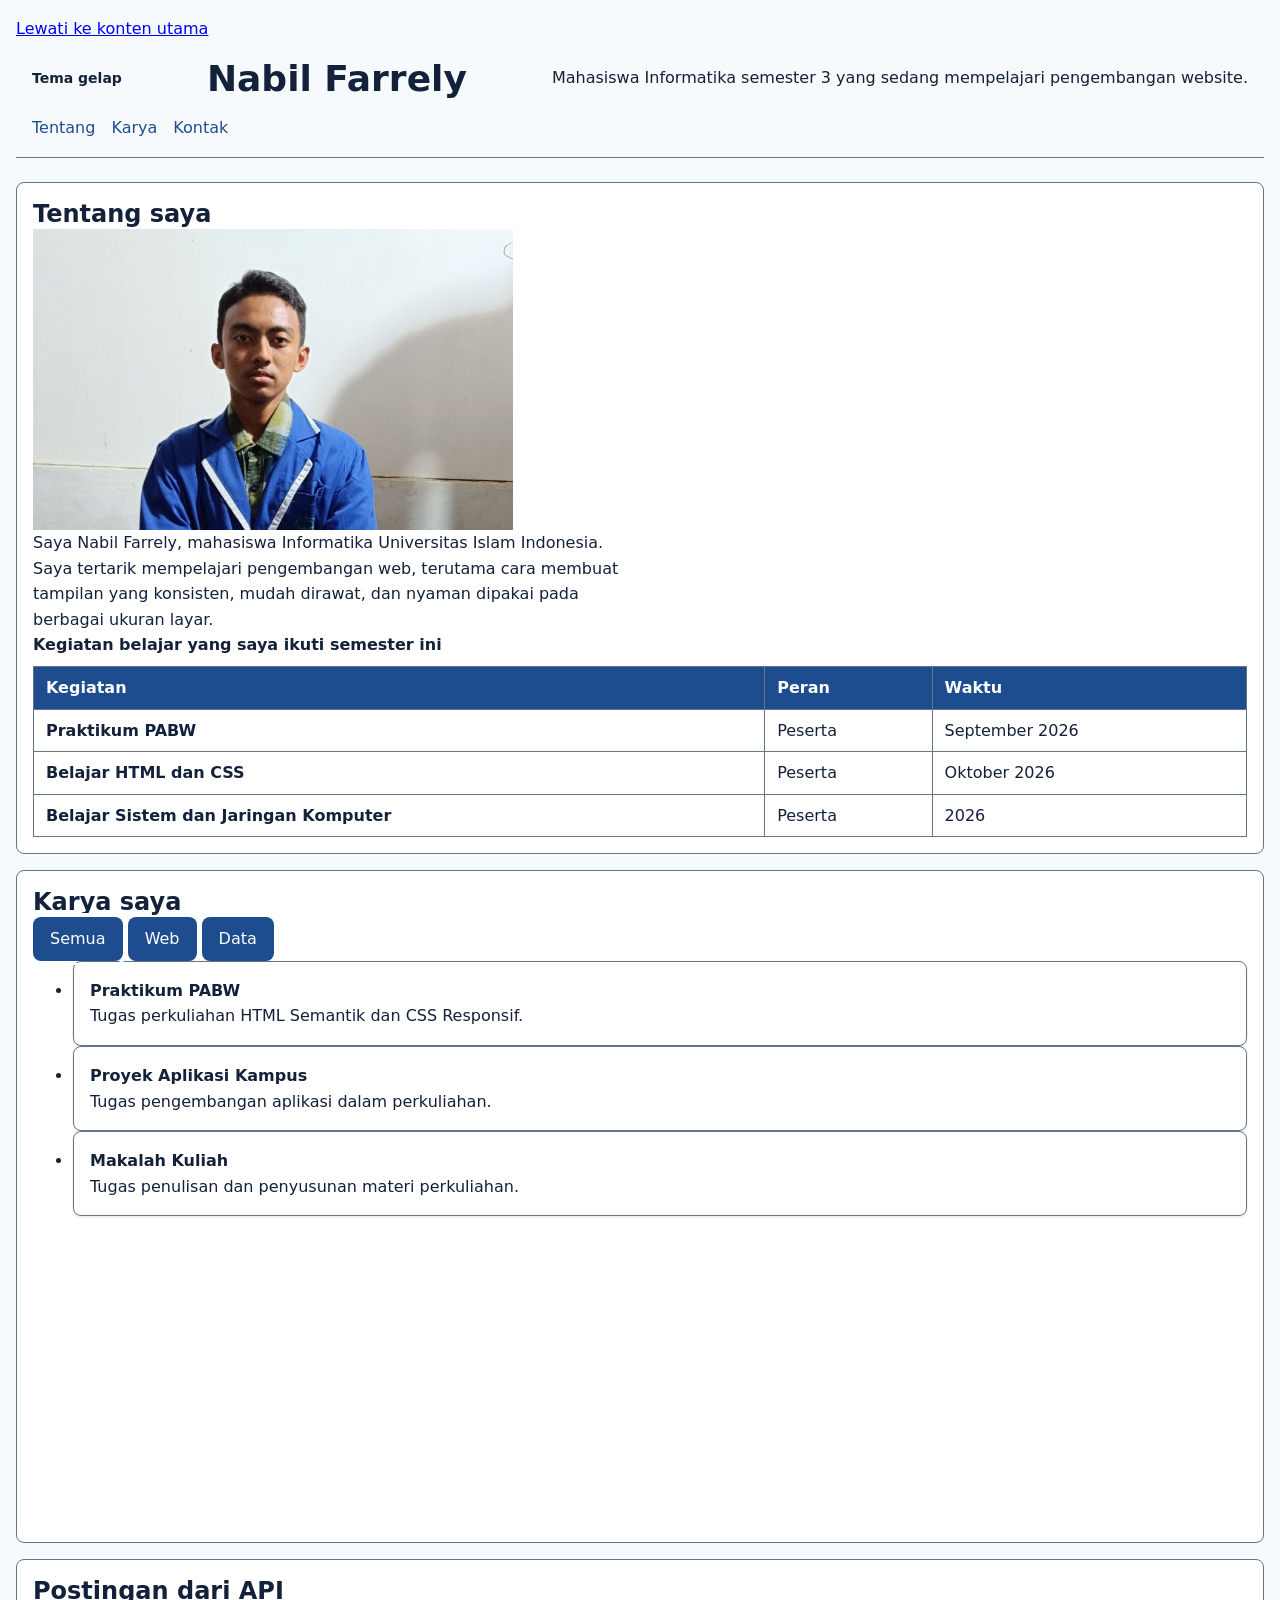
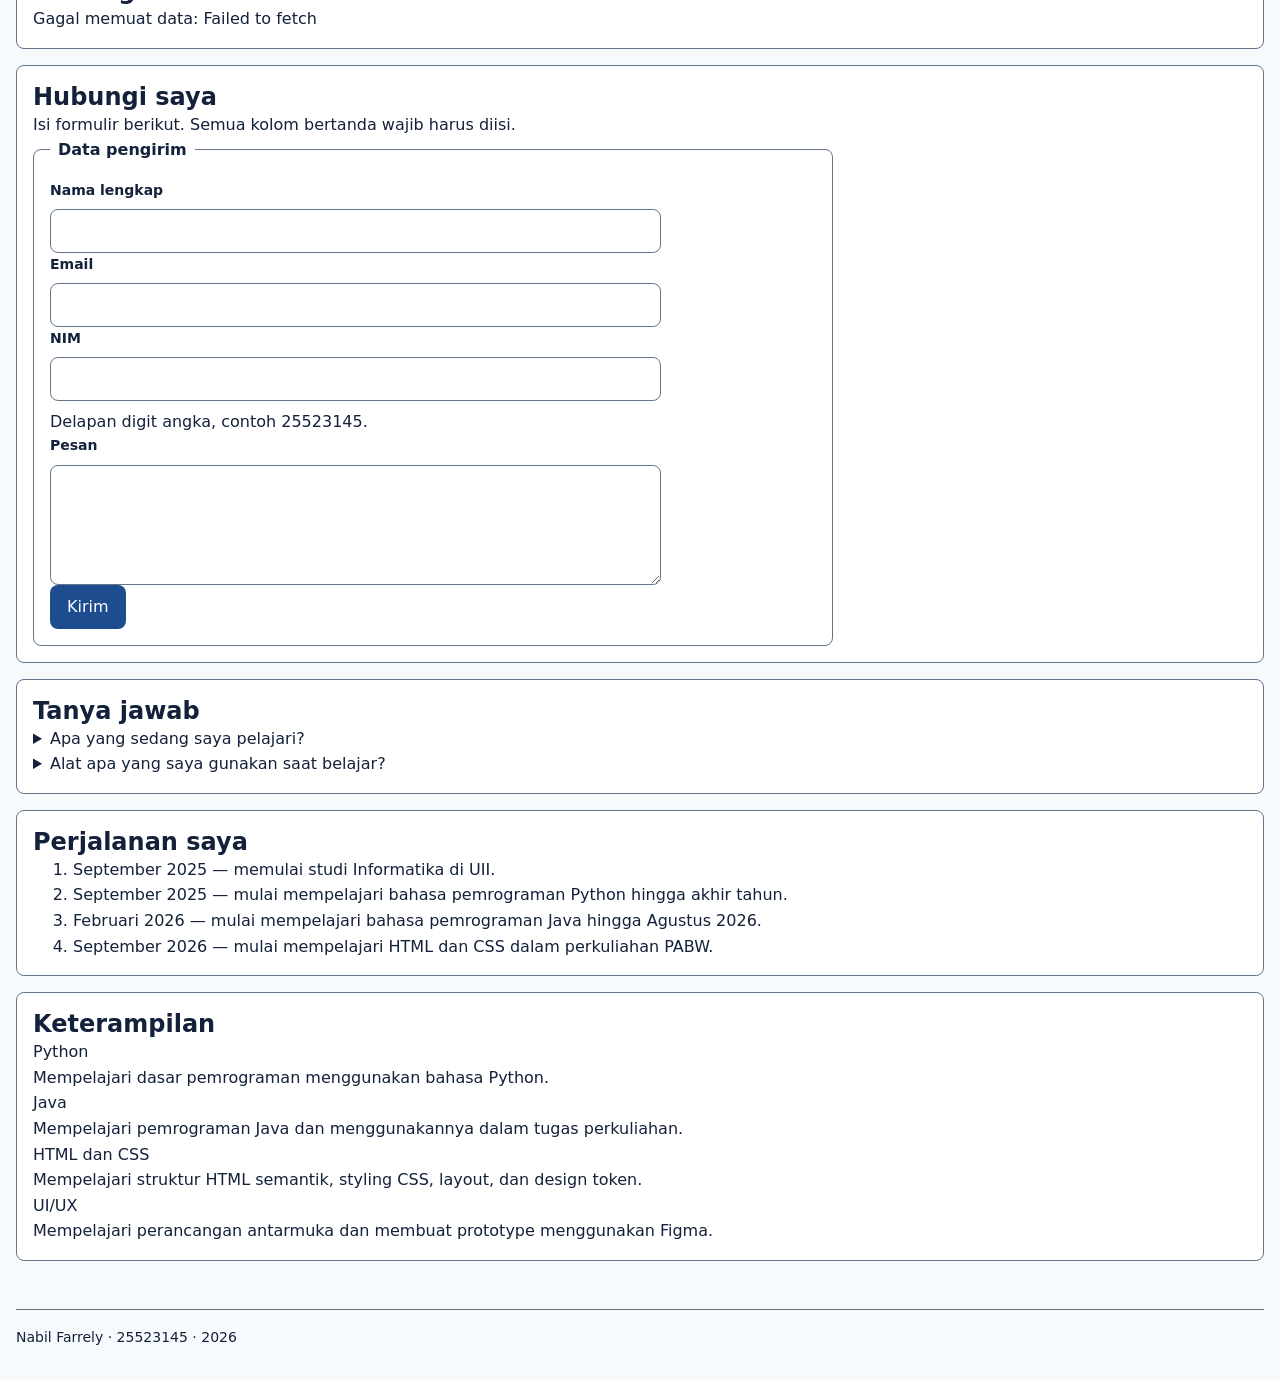
<file: worksheet-p10/profil.html>
<!DOCTYPE html>
<!--
  KERANGKA PROFIL — PABW 2026/2027 — Pertemuan 4
  ==================================================================
  Berkas ini SUDAH LENGKAP dan sudah lolos W3C Nu Html Checker serta
  Lighthouse Accessibility. JANGAN mengubah struktur, landmark, label,
  atau alt untuk memperbaiki tampilan — tampilan diubah dari berkas CSS.

  Tugas Anda di Pertemuan 4:
    1. Ganti isi yang ditandai  [ISI]  dengan milik Anda sendiri.
    2. Buat lima berkas CSS di folder css/ lalu buka komentar
       lima baris <link> di bawah  (lihat Lembar D).
    3. WAJIB — tambahkan MINIMAL TIGA bagian baru di dalam <main>,
       masing-masing memakai elemen semantik yang belum terpakai dan
       berbeda satu sama lain  (lihat Lembar B.3). Setiap bagian wajib
       diberi gaya memakai token yang sama, lalu dievaluasi W3C dan WCAG.
-->
<html lang="id">
<head>
  <meta charset="utf-8">
  <meta name="viewport" content="width=device-width, initial-scale=1">
  <meta name="color-scheme" content="light dark">
  <!-- ISI 1 — judul tab dan hasil pencarian. Ganti dengan nama Anda. -->
  <title>Profil Nabil Farrely — PABW 2026/2027</title>
  <meta name="description" content="Halaman profil mahasiswa PABW: tentang saya, karya, dan kontak.">

  <!-- LEMBAR D — buat lima berkas di folder css/, lalu buka komentar ini.
       URUTAN PEMUATAN MENENTUKAN CASCADE: tokens, base, layout, komponen, tema.
       Lapisan paling bawah menang tanpa perlu !important. -->
  <link rel="stylesheet" href="css/tokens.css">
  <link rel="stylesheet" href="css/base.css">
  <link rel="stylesheet" href="css/layout.css">
  <link rel="stylesheet" href="css/komponen.css">
  <link rel="stylesheet" href="css/tema.css">
  <link rel="stylesheet" href="css/responsif.css">
</head>
<body>
  <a class="lewati" href="#utama">Lewati ke konten utama</a>

  <header class="kepala">
    <div class="header-baris">
      <!-- ISI 2 — nama Anda, atau nama panggilan yang Anda pakai. -->
      <input type="checkbox" id="tema" class="pengalih-tema">
      <label for="tema" class="tombol-tema">Tema gelap</label>
      <h1>Nabil Farrely</h1>
      <!-- ISI 3 — satu kalimat tentang diri Anda. -->
      <p class="tagline">Mahasiswa Informatika semester 3 yang sedang mempelajari pengembangan website.</p>
      <nav aria-label="Navigasi utama">
        <ul>
          <li><a href="#tentang">Tentang</a></li>
          <li><a href="#karya">Karya</a></li>
          <li><a href="#kontak">Kontak</a></li>
        </ul>
      </nav>
    </div>
  </header>

  <main id="utama">

    <section id="tentang">
      <h2>Tentang saya</h2>

      <figure class="foto">
        <!-- ISI 4 — pakai foto Anda sendiri dengan nama berkas yang sama,
             atau biarkan berkas contoh apa adanya. -->
        <img src="media/foto-profil1.jpg"
             alt="Foto diri Nabil Farrely memakai jas almameter biru."
             width="480" height="480" loading="lazy">
        <!-- <figcaption>Foto profil</figcaption> -->
      </figure>

      <!-- ISI 5 — dua sampai tiga kalimat: asal, minat, dan hal yang
           sedang Anda pelajari. -->
      <p>Saya Nabil Farrely, mahasiswa Informatika Universitas Islam Indonesia.
         Saya tertarik mempelajari pengembangan web, terutama cara membuat tampilan yang konsisten,
         mudah dirawat, dan nyaman dipakai pada berbagai ukuran layar.</p>
      <div class="table-wrap">
        <table>
          <!-- ISI 6 — judul tabel dan isi minimal tiga baris. -->
          <caption>Kegiatan belajar yang saya ikuti semester ini</caption>
          <thead>
            <tr>
              <th scope="col">Kegiatan</th>
              <th scope="col">Peran</th>
              <th scope="col">Waktu</th>
            </tr>
          </thead>
          <tbody>
            <tr>
              <th scope="row">Praktikum PABW</th>
              <td>Peserta</td>
              <td><time datetime="2026-09">September 2026</time></td>
            </tr>
            <tr>
              <th scope="row">Belajar HTML dan CSS</th>
              <td>Peserta</td>
              <td><time datetime="2026-10">Oktober 2026</time></td>
            </tr>
            <tr>
              <th scope="row">Belajar Sistem dan Jaringan Komputer</th>
              <td>Peserta</td>
              <td><time datetime="2026">2026</time></td>
            </tr>
          </tbody>
        </table>
      </div>
    </section>

    <section id="karya">
      <h2>Karya saya</h2>
      <!-- ISI 7 — tiga karya, proyek, atau hal yang pernah Anda buat.
           Boleh tugas kuliah, karya pribadi, atau hobi. -->

      <div id="filter">
        <button data-kategori="semua" class="aktif">Semua</button>
        <button data-kategori="web">Web</button>
        <button data-kategori="data">Data</button>
      </div>

      <ul id="daftar"></ul>

      <p id="pesan-kosong" hidden>
        Tidak ada proyek pada kategori itu.
      </p>
    </section>

        </section>

    <!-- P10 — data dari API -->
    <section id="notisia">
      <h2>Postingan dari API</h2>

      <p id="status-notisia" role="status" aria-live="polite">
        Data belum dimuat.
      </p>

      <div id="notisia-daftar"></div>
    </section>

    <section id="kontak">
      <h2>Hubungi saya</h2>
      <p>Isi formulir berikut. Semua kolom bertanda wajib harus diisi.</p>

      <form action="#" method="post" novalidate>
        <fieldset>
          <legend>Data pengirim</legend>

          <p class="form-kolom">
            <label for="nama">Nama lengkap</label>
            <input id="nama" name="nama" type="text"
                   autocomplete="name" required>
            <span class="pesan-galat">Nama lengkap wajib diisi.</span>
          </p>

          <p class="form-kolom">
            <label for="email">Email</label>
            <input id="email" name="email" type="email"
                   autocomplete="email" required>
            <span class="pesan-galat">Masukkan alamat email yang valid.</span>
          </p>

          <p class="form-kolom">
            <label for="nim">NIM</label>
            <!-- ISI 8 — ganti angka di dalam pattern dengan NIM Anda sendiri. -->
            <input id="nim" name="nim" type="text" inputmode="numeric"
                   pattern="[0-9]{8}" aria-describedby="nim-bantuan" required>
            <span id="nim-bantuan">Delapan digit angka, contoh 25523145.</span>
            <span class="pesan-galat">NIM harus terdiri dari 8 digit angka.</span>
          </p>

          <p class="form-kolom">
            <label for="pesan">Pesan</label>
            <textarea id="pesan" name="pesan" rows="4" required></textarea>
            <span class="pesan-galat">Pesan wajib diisi.</span>
          </p>

          <button type="submit">Kirim</button>
        </fieldset>
      </form>
    </section>

    <!-- STRUKTUR TAMBAHAN (Lembar B.3) — minimal tiga bagian baru di sini,
         sebelum tag penutup </main>. Wajib: satu <h2> per bagian, atribut id
         yang belum terpakai, elemen semantik yang berbeda satu sama lain, dan
         gaya memakai token yang sama. Tiga section di atas JANGAN diubah. -->

    <section id="tanya-jawab">
      <h2>Tanya jawab</h2>
      <details>
        <summary>Apa yang sedang saya pelajari?</summary>
        <p>CSS dan cara menyusun tampilan yang konsisten melalui design token.</p>
      </details>
      <details>
        <summary>Alat apa yang saya gunakan saat belajar?</summary>
        <p>Editor kode, peramban, dan DevTools untuk memeriksa struktur serta tampilan halaman.</p>
      </details>
    </section>

    <section id="perjalanan">
      <h2>Perjalanan saya</h2>
      <ol class="lini">
        <li><time datetime="2025-09">September 2025</time> — memulai studi Informatika di UII.</li>
        <li><time datetime="2025-09">September 2025</time> — mulai mempelajari bahasa pemrograman Python hingga akhir tahun.</li>
        <li><time datetime="2026-01">Februari 2026</time> — mulai mempelajari bahasa pemrograman Java hingga Agustus 2026.</li>
        <li><time datetime="2026-09">September 2026</time> — mulai mempelajari HTML dan CSS dalam perkuliahan PABW.</li>
      </ol>
    </section>

    <section id="keterampilan">
      <h2>Keterampilan</h2>
      <dl class="keterampilan">
        <dt>Python</dt>
        <dd>Mempelajari dasar pemrograman menggunakan bahasa Python.</dd>

        <dt>Java</dt>
        <dd>Mempelajari pemrograman Java dan menggunakannya dalam tugas perkuliahan.</dd>

        <dt>HTML dan CSS</dt>
        <dd>Mempelajari struktur HTML semantik, styling CSS, layout, dan design token.</dd>

        <dt>UI/UX</dt>
        <dd>Mempelajari perancangan antarmuka dan membuat prototype menggunakan Figma.</dd>
      </dl>
    </section>
  </main>

  <footer class="kaki">
    <!-- ISI 9 — nama, NIM, tahun. -->
    <p>Nabil Farrely · 25523145 · <time datetime="2026">2026</time></p>
  </footer>
  <script type="module" src="js/app.js"></script>
  <script type="module" src="js/dom.js"></script>
</body>
</html>
</file>
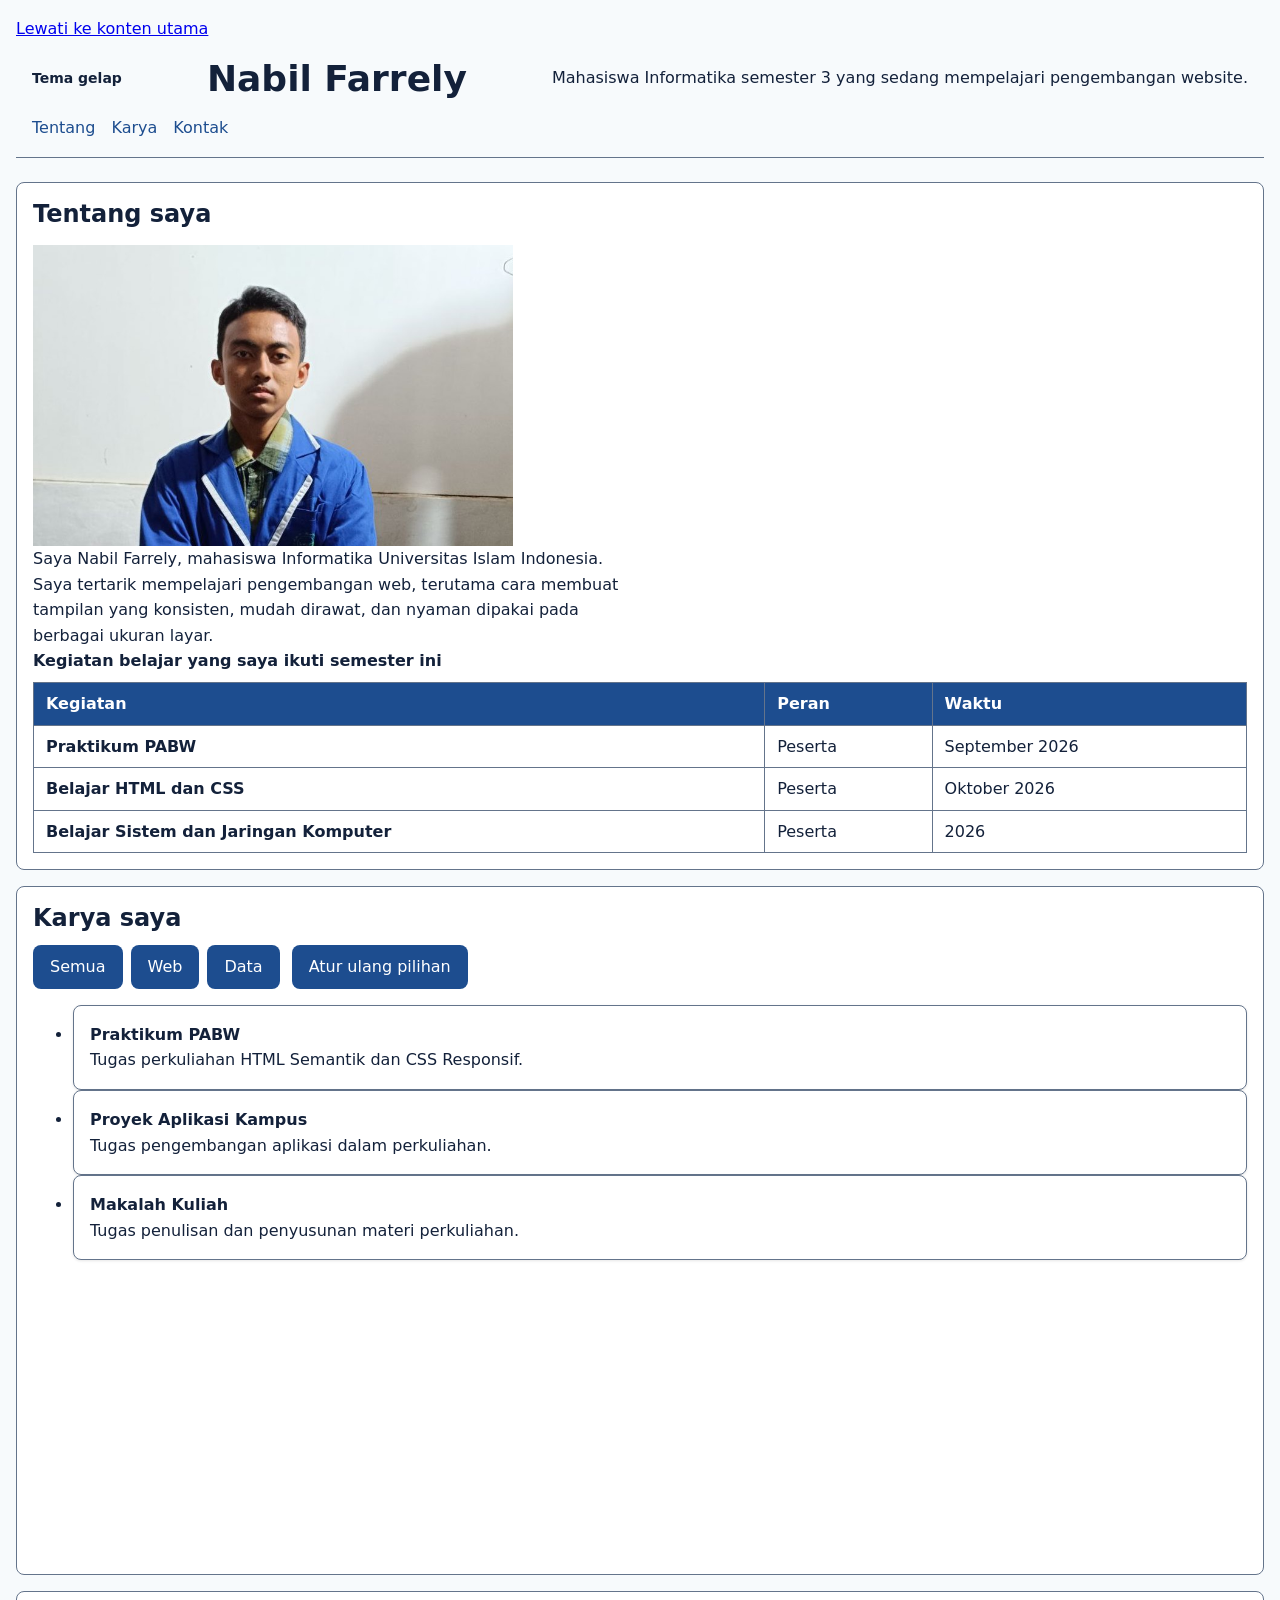
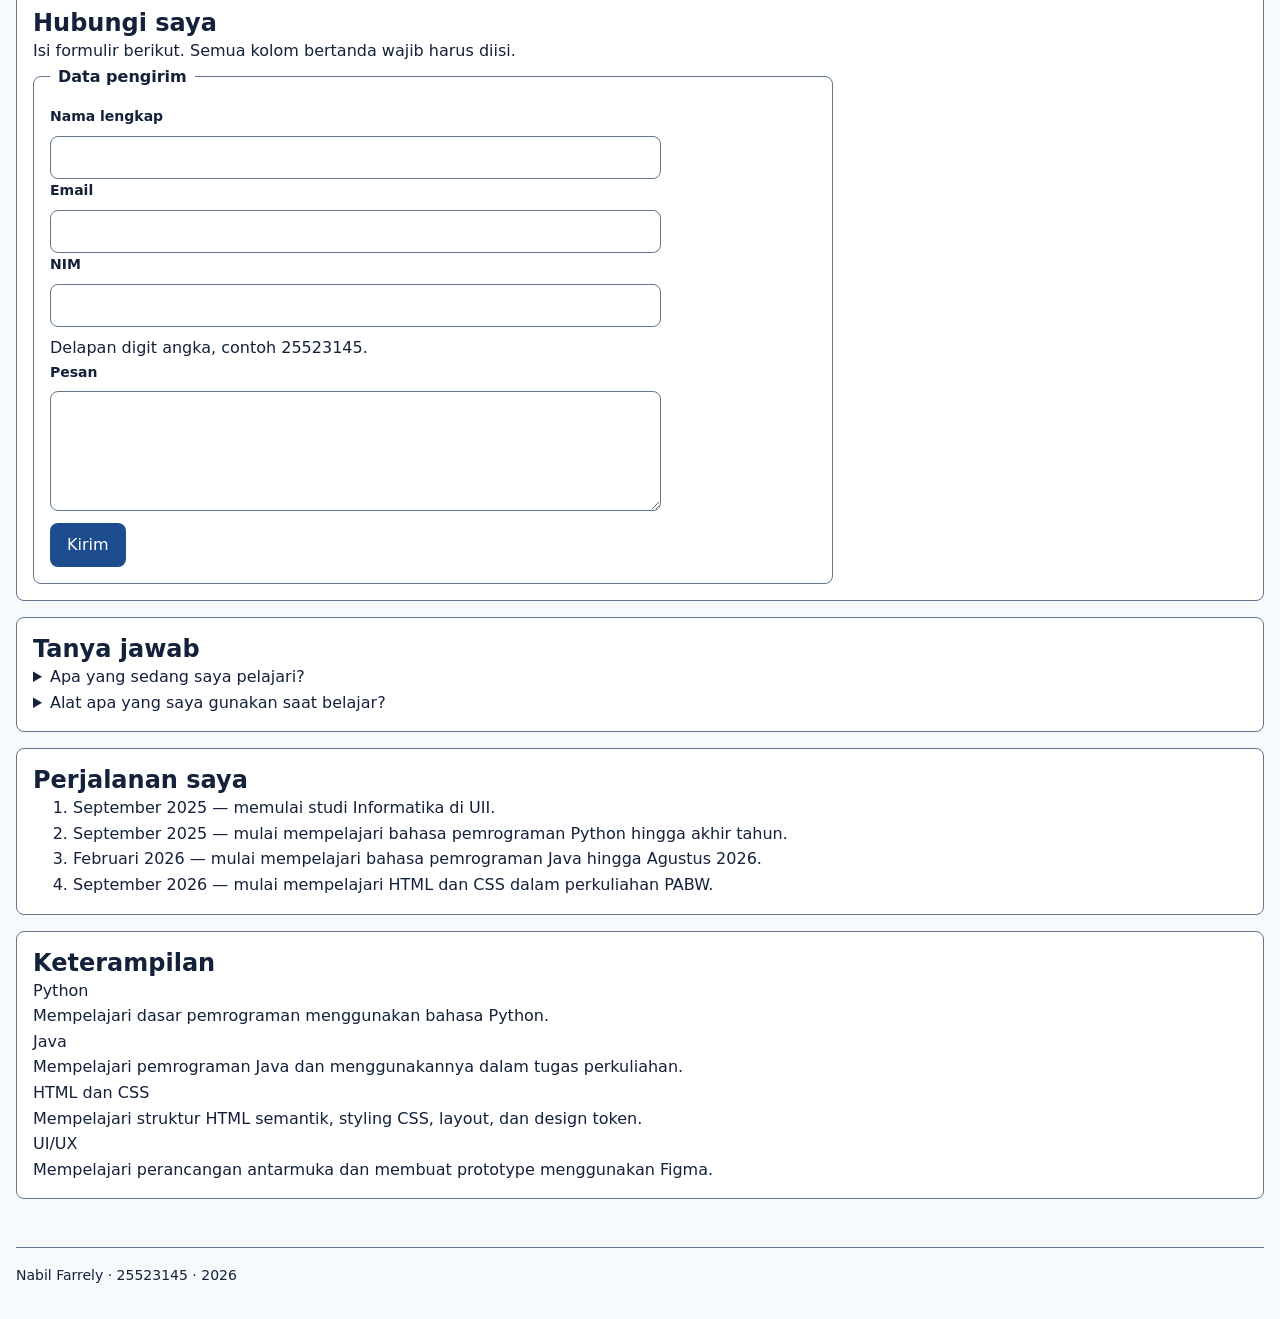
<file: worksheet-p11/profil.html>
<!DOCTYPE html>
<!--
  KERANGKA PROFIL — PABW 2026/2027 — Pertemuan 4
  ==================================================================
  Berkas ini SUDAH LENGKAP dan sudah lolos W3C Nu Html Checker serta
  Lighthouse Accessibility. JANGAN mengubah struktur, landmark, label,
  atau alt untuk memperbaiki tampilan — tampilan diubah dari berkas CSS.

  Tugas Anda di Pertemuan 4:
    1. Ganti isi yang ditandai  [ISI]  dengan milik Anda sendiri.
    2. Buat lima berkas CSS di folder css/ lalu buka komentar
       lima baris <link> di bawah  (lihat Lembar D).
    3. WAJIB — tambahkan MINIMAL TIGA bagian baru di dalam <main>,
       masing-masing memakai elemen semantik yang belum terpakai dan
       berbeda satu sama lain  (lihat Lembar B.3). Setiap bagian wajib
       diberi gaya memakai token yang sama, lalu dievaluasi W3C dan WCAG.
-->
<html lang="id">
<head>
  <meta charset="utf-8">
  <meta name="viewport" content="width=device-width, initial-scale=1">
  <meta name="color-scheme" content="light dark">
  <!-- ISI 1 — judul tab dan hasil pencarian. Ganti dengan nama Anda. -->
  <title>Profil Nabil Farrely — PABW 2026/2027</title>
  <meta name="description" content="Halaman profil mahasiswa PABW: tentang saya, karya, dan kontak.">

  <!-- LEMBAR D — buat lima berkas di folder css/, lalu buka komentar ini.
       URUTAN PEMUATAN MENENTUKAN CASCADE: tokens, base, layout, komponen, tema.
       Lapisan paling bawah menang tanpa perlu !important. -->
  <link rel="stylesheet" href="css/tokens.css">
  <link rel="stylesheet" href="css/base.css">
  <link rel="stylesheet" href="css/layout.css">
  <link rel="stylesheet" href="css/komponen.css">
  <link rel="stylesheet" href="css/tema.css">
  <link rel="stylesheet" href="css/responsif.css">
</head>
<body>
  <a class="lewati" href="#utama">Lewati ke konten utama</a>

  <header class="kepala">
    <div class="header-baris">
      <!-- ISI 2 — nama Anda, atau nama panggilan yang Anda pakai. -->
      <input type="checkbox" id="tema" class="pengalih-tema">
      <label for="tema" class="tombol-tema">Tema gelap</label>
      <h1>Nabil Farrely</h1>
      <!-- ISI 3 — satu kalimat tentang diri Anda. -->
      <p class="tagline">Mahasiswa Informatika semester 3 yang sedang mempelajari pengembangan website.</p>
      <nav aria-label="Navigasi utama">
        <ul>
          <li><a href="#tentang">Tentang</a></li>
          <li><a href="#karya">Karya</a></li>
          <li><a href="#kontak">Kontak</a></li>
        </ul>
      </nav>
    </div>
  </header>

  <main id="utama">

    <section id="tentang">
      <h2>Tentang saya</h2>

      <figure class="foto">
        <!-- ISI 4 — pakai foto Anda sendiri dengan nama berkas yang sama,
             atau biarkan berkas contoh apa adanya. -->
        <img src="media/foto-profil1.jpg"
             alt="Foto diri Nabil Farrely memakai jas almameter biru."
             width="480" height="480" loading="lazy">
        <!-- <figcaption>Foto profil</figcaption> -->
      </figure>

      <!-- ISI 5 — dua sampai tiga kalimat: asal, minat, dan hal yang
           sedang Anda pelajari. -->
      <p>Saya Nabil Farrely, mahasiswa Informatika Universitas Islam Indonesia.
         Saya tertarik mempelajari pengembangan web, terutama cara membuat tampilan yang konsisten,
         mudah dirawat, dan nyaman dipakai pada berbagai ukuran layar.</p>
      <div class="table-wrap">
        <table>
          <!-- ISI 6 — judul tabel dan isi minimal tiga baris. -->
          <caption>Kegiatan belajar yang saya ikuti semester ini</caption>
          <thead>
            <tr>
              <th scope="col">Kegiatan</th>
              <th scope="col">Peran</th>
              <th scope="col">Waktu</th>
            </tr>
          </thead>
          <tbody>
            <tr>
              <th scope="row">Praktikum PABW</th>
              <td>Peserta</td>
              <td><time datetime="2026-09">September 2026</time></td>
            </tr>
            <tr>
              <th scope="row">Belajar HTML dan CSS</th>
              <td>Peserta</td>
              <td><time datetime="2026-10">Oktober 2026</time></td>
            </tr>
            <tr>
              <th scope="row">Belajar Sistem dan Jaringan Komputer</th>
              <td>Peserta</td>
              <td><time datetime="2026">2026</time></td>
            </tr>
          </tbody>
        </table>
      </div>
    </section>

    <section id="karya">
      <h2>Karya saya</h2>
      <!-- ISI 7 — tiga karya, proyek, atau hal yang pernah Anda buat.
           Boleh tugas kuliah, karya pribadi, atau hobi. -->
      <div class="kontrol-proyek">
        <div id="filter">
          <button data-kategori="semua" class="aktif">Semua</button>
          <button data-kategori="web">Web</button>
          <button data-kategori="data">Data</button>
        </div>
    <button type="button" id="atur-ulang">
      Atur ulang pilihan
    </button>
      </div>
      <ul id="daftar"></ul>
      <p id="pesan-kosong" hidden>
        Tidak ada proyek pada kategori itu.
      </p>
    </section>

    <section id="kontak">
      <h2>Hubungi saya</h2>
      <p>Isi formulir berikut. Semua kolom bertanda wajib harus diisi.</p>

      <form action="#" method="post" novalidate>
        <fieldset>
          <legend>Data pengirim</legend>

          <p class="form-kolom">
            <label for="nama">Nama lengkap</label>
            <input id="nama" name="nama" type="text"
                   autocomplete="name" required>
            <span class="pesan-galat">Nama lengkap wajib diisi.</span>
          </p>

          <p class="form-kolom">
            <label for="email">Email</label>
            <input id="email" name="email" type="email"
                   autocomplete="email" required>
            <span class="pesan-galat">Masukkan alamat email yang valid.</span>
          </p>

          <p class="form-kolom">
            <label for="nim">NIM</label>
            <!-- ISI 8 — ganti angka di dalam pattern dengan NIM Anda sendiri. -->
            <input id="nim" name="nim" type="text" inputmode="numeric"
                   pattern="[0-9]{8}" aria-describedby="nim-bantuan" required>
            <span id="nim-bantuan">Delapan digit angka, contoh 25523145.</span>
            <span class="pesan-galat">NIM harus terdiri dari 8 digit angka.</span>
          </p>

          <p class="form-kolom">
            <label for="pesan">Pesan</label>
            <textarea id="pesan" name="pesan" rows="4" required></textarea>
            <span class="pesan-galat">Pesan wajib diisi.</span>
          </p>

          <button type="submit">Kirim</button>
        </fieldset>
      </form>
    </section>

    <!-- STRUKTUR TAMBAHAN (Lembar B.3) — minimal tiga bagian baru di sini,
         sebelum tag penutup </main>. Wajib: satu <h2> per bagian, atribut id
         yang belum terpakai, elemen semantik yang berbeda satu sama lain, dan
         gaya memakai token yang sama. Tiga section di atas JANGAN diubah. -->

    <section id="tanya-jawab">
      <h2>Tanya jawab</h2>
      <details>
        <summary>Apa yang sedang saya pelajari?</summary>
        <p>CSS dan cara menyusun tampilan yang konsisten melalui design token.</p>
      </details>
      <details>
        <summary>Alat apa yang saya gunakan saat belajar?</summary>
        <p>Editor kode, peramban, dan DevTools untuk memeriksa struktur serta tampilan halaman.</p>
      </details>
    </section>

    <section id="perjalanan">
      <h2>Perjalanan saya</h2>
      <ol class="lini">
        <li><time datetime="2025-09">September 2025</time> — memulai studi Informatika di UII.</li>
        <li><time datetime="2025-09">September 2025</time> — mulai mempelajari bahasa pemrograman Python hingga akhir tahun.</li>
        <li><time datetime="2026-01">Februari 2026</time> — mulai mempelajari bahasa pemrograman Java hingga Agustus 2026.</li>
        <li><time datetime="2026-09">September 2026</time> — mulai mempelajari HTML dan CSS dalam perkuliahan PABW.</li>
      </ol>
    </section>

    <section id="keterampilan">
      <h2>Keterampilan</h2>
      <dl class="keterampilan">
        <dt>Python</dt>
        <dd>Mempelajari dasar pemrograman menggunakan bahasa Python.</dd>

        <dt>Java</dt>
        <dd>Mempelajari pemrograman Java dan menggunakannya dalam tugas perkuliahan.</dd>

        <dt>HTML dan CSS</dt>
        <dd>Mempelajari struktur HTML semantik, styling CSS, layout, dan design token.</dd>

        <dt>UI/UX</dt>
        <dd>Mempelajari perancangan antarmuka dan membuat prototype menggunakan Figma.</dd>
      </dl>
    </section>
  </main>

  <footer class="kaki">
    <!-- ISI 9 — nama, NIM, tahun. -->
    <p>Nabil Farrely · 25523145 · <time datetime="2026">2026</time></p>
  </footer>
  <script type="module" src="js/app.js"></script>
</body>
</html>
</file>
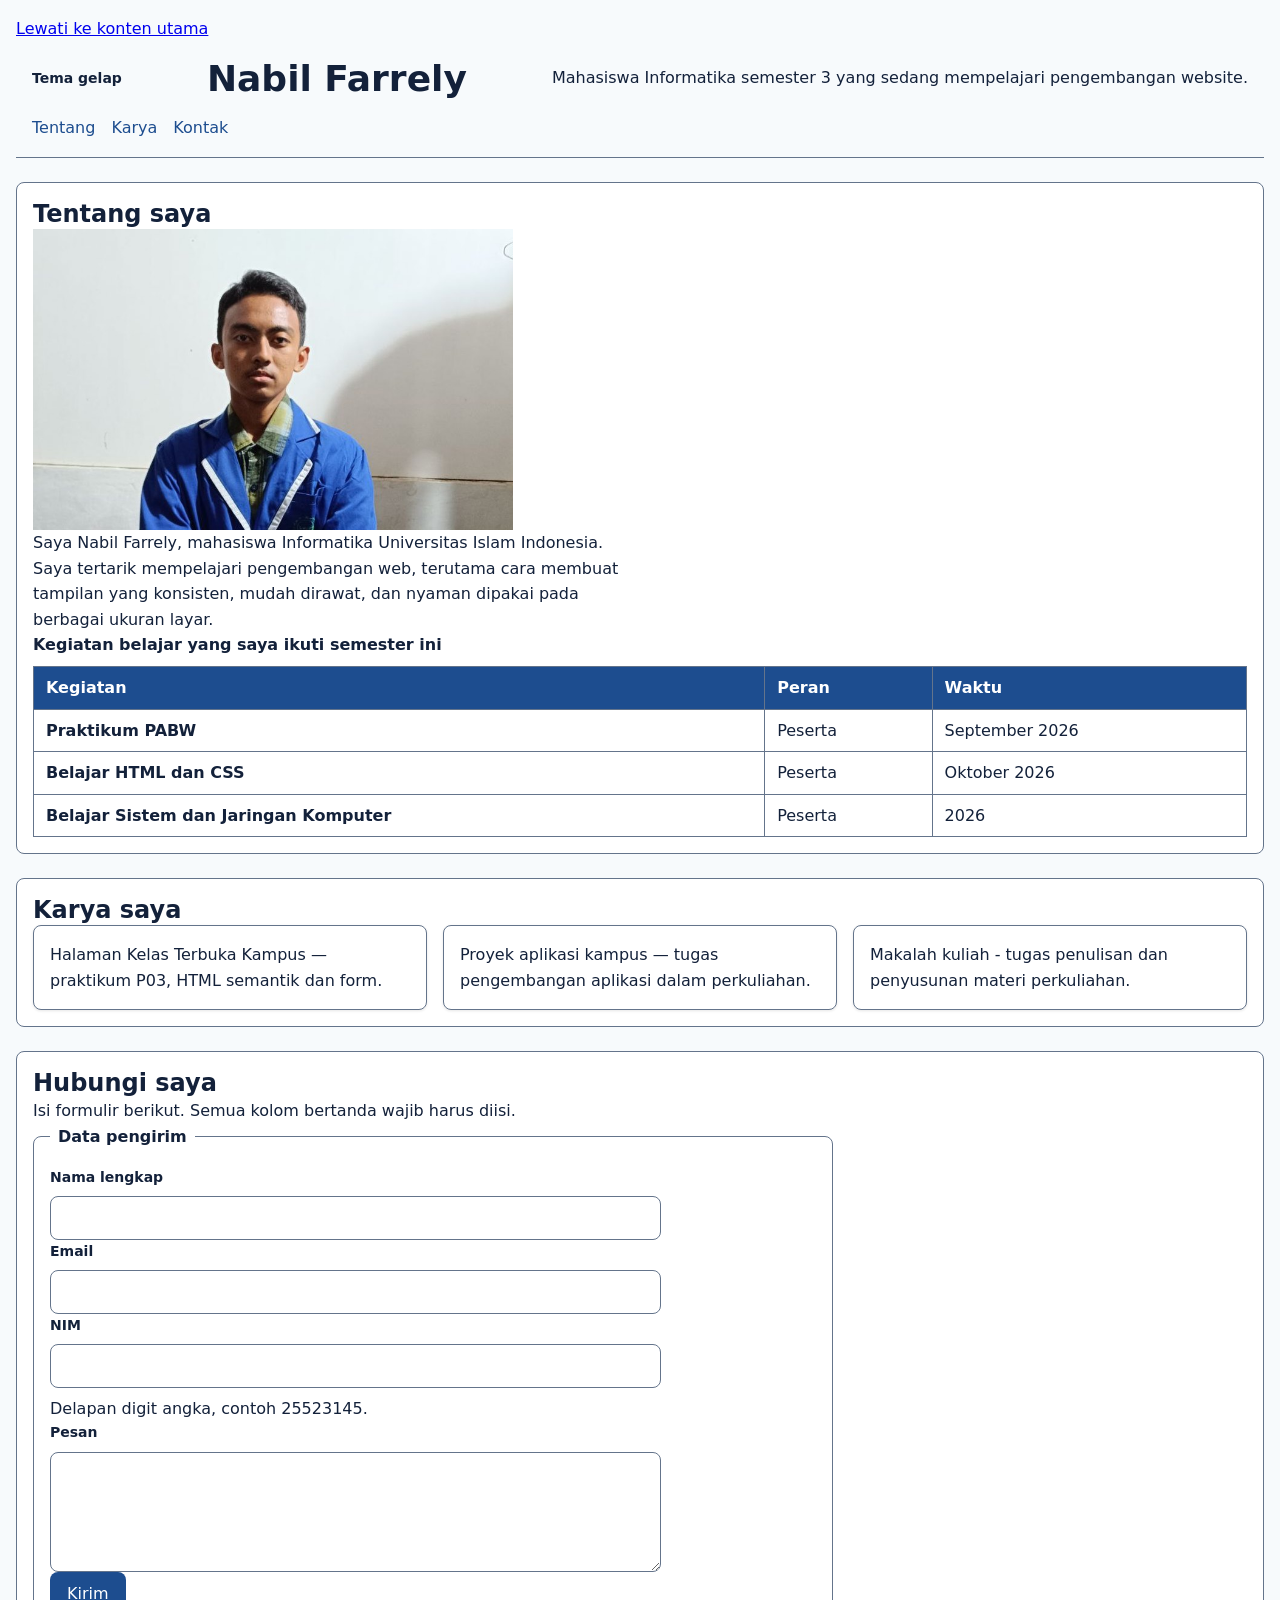
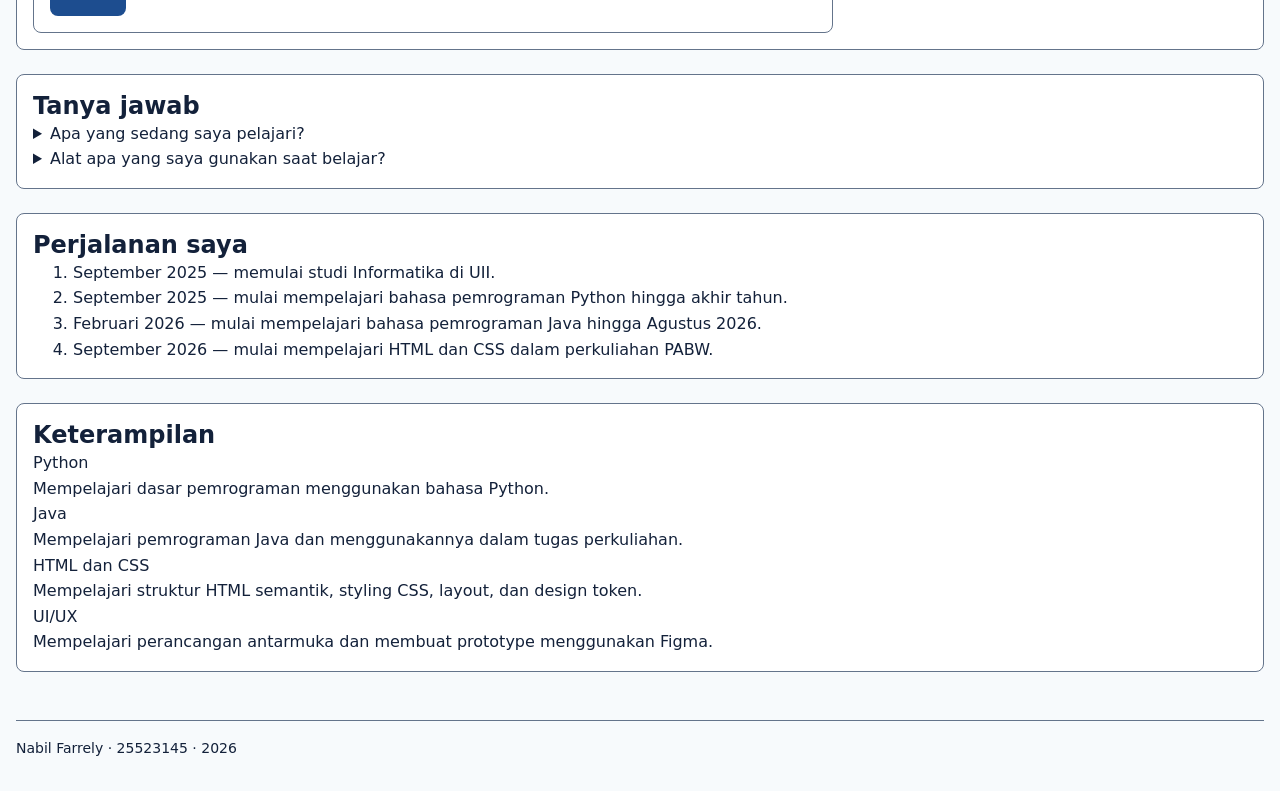
<file: worksheet-p4/profil.html>
<!DOCTYPE html>
<!--
  KERANGKA PROFIL — PABW 2026/2027 — Pertemuan 4
  ==================================================================
  Berkas ini SUDAH LENGKAP dan sudah lolos W3C Nu Html Checker serta
  Lighthouse Accessibility. JANGAN mengubah struktur, landmark, label,
  atau alt untuk memperbaiki tampilan — tampilan diubah dari berkas CSS.

  Tugas Anda di Pertemuan 4:
    1. Ganti isi yang ditandai  [ISI]  dengan milik Anda sendiri.
    2. Buat lima berkas CSS di folder css/ lalu buka komentar
       lima baris <link> di bawah  (lihat Lembar D).
    3. WAJIB — tambahkan MINIMAL TIGA bagian baru di dalam <main>,
       masing-masing memakai elemen semantik yang belum terpakai dan
       berbeda satu sama lain  (lihat Lembar B.3). Setiap bagian wajib
       diberi gaya memakai token yang sama, lalu dievaluasi W3C dan WCAG.
-->
<html lang="id">
<head>
  <meta charset="utf-8">
  <meta name="viewport" content="width=device-width, initial-scale=1">
  <meta name="color-scheme" content="light dark">
  <!-- ISI 1 — judul tab dan hasil pencarian. Ganti dengan nama Anda. -->
  <title>Profil Nabil Farrely — PABW 2026/2027</title>
  <meta name="description" content="Halaman profil mahasiswa PABW: tentang saya, karya, dan kontak.">

  <!-- LEMBAR D — buat lima berkas di folder css/, lalu buka komentar ini.
       URUTAN PEMUATAN MENENTUKAN CASCADE: tokens, base, layout, komponen, tema.
       Lapisan paling bawah menang tanpa perlu !important. -->
  <link rel="stylesheet" href="css/tokens.css">
  <link rel="stylesheet" href="css/base.css">
  <link rel="stylesheet" href="css/layout.css">
  <link rel="stylesheet" href="css/komponen.css">
  <link rel="stylesheet" href="css/tema.css">
</head>
<body>
  <a class="lewati" href="#utama">Lewati ke konten utama</a>

  <header class="kepala">
    <div class="header-baris">
      <!-- ISI 2 — nama Anda, atau nama panggilan yang Anda pakai. -->
      <input type="checkbox" id="tema" class="pengalih-tema">
      <label for="tema" class="tombol-tema">Tema gelap</label>
      <h1>Nabil Farrely</h1>
      <!-- ISI 3 — satu kalimat tentang diri Anda. -->
      <p class="tagline">Mahasiswa Informatika semester 3 yang sedang mempelajari pengembangan website.</p>
      <nav aria-label="Navigasi utama">
        <ul>
          <li><a href="#tentang">Tentang</a></li>
          <li><a href="#karya">Karya</a></li>
          <li><a href="#kontak">Kontak</a></li>
        </ul>
      </nav>
    </div>
  </header>

  <main id="utama">

    <section id="tentang">
      <h2>Tentang saya</h2>

      <figure class="foto">
        <!-- ISI 4 — pakai foto Anda sendiri dengan nama berkas yang sama,
             atau biarkan berkas contoh apa adanya. -->
        <img src="media/foto-profil1.jpg"
             alt="Foto diri Nabil Farrely memakai kemeja putih."
             width="480" height="480" loading="lazy">
        <!-- <figcaption>Foto profil</figcaption> -->
      </figure>

      <!-- ISI 5 — dua sampai tiga kalimat: asal, minat, dan hal yang
           sedang Anda pelajari. -->
      <p>Saya Nabil Farrely, mahasiswa Informatika Universitas Islam Indonesia.
         Saya tertarik mempelajari pengembangan web, terutama cara membuat tampilan yang konsisten,
         mudah dirawat, dan nyaman dipakai pada berbagai ukuran layar.</p>

      <table>
        <!-- ISI 6 — judul tabel dan isi minimal tiga baris. -->
        <caption>Kegiatan belajar yang saya ikuti semester ini</caption>
        <thead>
          <tr>
            <th scope="col">Kegiatan</th>
            <th scope="col">Peran</th>
            <th scope="col">Waktu</th>
          </tr>
        </thead>
        <tbody>
          <tr>
            <th scope="row">Praktikum PABW</th>
            <td>Peserta</td>
            <td><time datetime="2026-09">September 2026</time></td>
          </tr>
          <tr>
            <th scope="row">Belajar HTML dan CSS</th>
            <td>Peserta</td>
            <td><time datetime="2026-10">Oktober 2026</time></td>
          </tr>
          <tr>
            <th scope="row">Belajar Sistem dan Jaringan Komputer</th>
            <td>Peserta</td>
            <td><time datetime="2026">2026</time></td>
          </tr>
        </tbody>
      </table>
    </section>

    <section id="karya">
      <h2>Karya saya</h2>
      <!-- ISI 7 — tiga karya, proyek, atau hal yang pernah Anda buat.
           Boleh tugas kuliah, karya pribadi, atau hobi. -->
      <ul class="katalog">
        <li class="kartu"> Halaman Kelas Terbuka Kampus — praktikum P03, HTML semantik dan form.</li>
        <li class="kartu"> Proyek aplikasi kampus — tugas pengembangan aplikasi dalam perkuliahan.</li>
        <li class="kartu"> Makalah kuliah - tugas penulisan dan penyusunan materi perkuliahan.</li>
      </ul>
    </section>

    <section id="kontak">
      <h2>Hubungi saya</h2>
      <p>Isi formulir berikut. Semua kolom bertanda wajib harus diisi.</p>

      <form action="#" method="post">
        <fieldset>
          <legend>Data pengirim</legend>

          <p class="form-kolom">
            <label for="nama">Nama lengkap</label>
            <input id="nama" name="nama" type="text"
                   autocomplete="name" required>
            <span class="pesan-galat">Nama lengkap wajib diisi.</span>
          </p>

          <p class="form-kolom">
            <label for="email">Email</label>
            <input id="email" name="email" type="email"
                   autocomplete="email" required>
            <span class="pesan-galat">Masukkan alamat email yang valid.</span>
          </p>

          <p class="form-kolom">
            <label for="nim">NIM</label>
            <!-- ISI 8 — ganti angka di dalam pattern dengan NIM Anda sendiri. -->
            <input id="nim" name="nim" type="text" inputmode="numeric"
                   pattern="[0-9]{8}" aria-describedby="nim-bantuan" required>
            <span id="nim-bantuan">Delapan digit angka, contoh 25523145.</span>
            <span class="pesan-galat">NIM harus terdiri dari 8 digit angka.</span>
          </p>

          <p class="form-kolom">
            <label for="pesan">Pesan</label>
            <textarea id="pesan" name="pesan" rows="4" required></textarea>
          </p>

          <button type="submit">Kirim</button>
        </fieldset>
      </form>
    </section>

    <!-- STRUKTUR TAMBAHAN (Lembar B.3) — minimal tiga bagian baru di sini,
         sebelum tag penutup </main>. Wajib: satu <h2> per bagian, atribut id
         yang belum terpakai, elemen semantik yang berbeda satu sama lain, dan
         gaya memakai token yang sama. Tiga section di atas JANGAN diubah. -->

    <section id="tanya-jawab">
      <h2>Tanya jawab</h2>
      <details>
        <summary>Apa yang sedang saya pelajari?</summary>
        <p>CSS dan cara menyusun tampilan yang konsisten melalui design token.</p>
      </details>
      <details>
        <summary>Alat apa yang saya gunakan saat belajar?</summary>
        <p>Editor kode, peramban, dan DevTools untuk memeriksa struktur serta tampilan halaman.</p>
      </details>
    </section>

    <section id="perjalanan">
      <h2>Perjalanan saya</h2>
      <ol class="lini">
        <li><time datetime="2025-09">September 2025</time> — memulai studi Informatika di UII.</li>
        <li><time datetime="2025-09">September 2025</time> — mulai mempelajari bahasa pemrograman Python hingga akhir tahun.</li>
        <li><time datetime="2026-01">Februari 2026</time> — mulai mempelajari bahasa pemrograman Java hingga Agustus 2026.</li>
        <li><time datetime="2026-09">September 2026</time> — mulai mempelajari HTML dan CSS dalam perkuliahan PABW.</li>
      </ol>
    </section>

    <section id="keterampilan">
      <h2>Keterampilan</h2>
      <dl class="keterampilan">
        <dt>Python</dt>
        <dd>Mempelajari dasar pemrograman menggunakan bahasa Python.</dd>

        <dt>Java</dt>
        <dd>Mempelajari pemrograman Java dan menggunakannya dalam tugas perkuliahan.</dd>

        <dt>HTML dan CSS</dt>
        <dd>Mempelajari struktur HTML semantik, styling CSS, layout, dan design token.</dd>

        <dt>UI/UX</dt>
        <dd>Mempelajari perancangan antarmuka dan membuat prototype menggunakan Figma.</dd>
      </dl>
    </section>
  </main>

  <footer class="kaki">
    <!-- ISI 9 — nama, NIM, tahun. -->
    <p>Nabil Farrely · 25523145 · <time datetime="2026">2026</time></p>
  </footer>
</body>
</html>
</file>
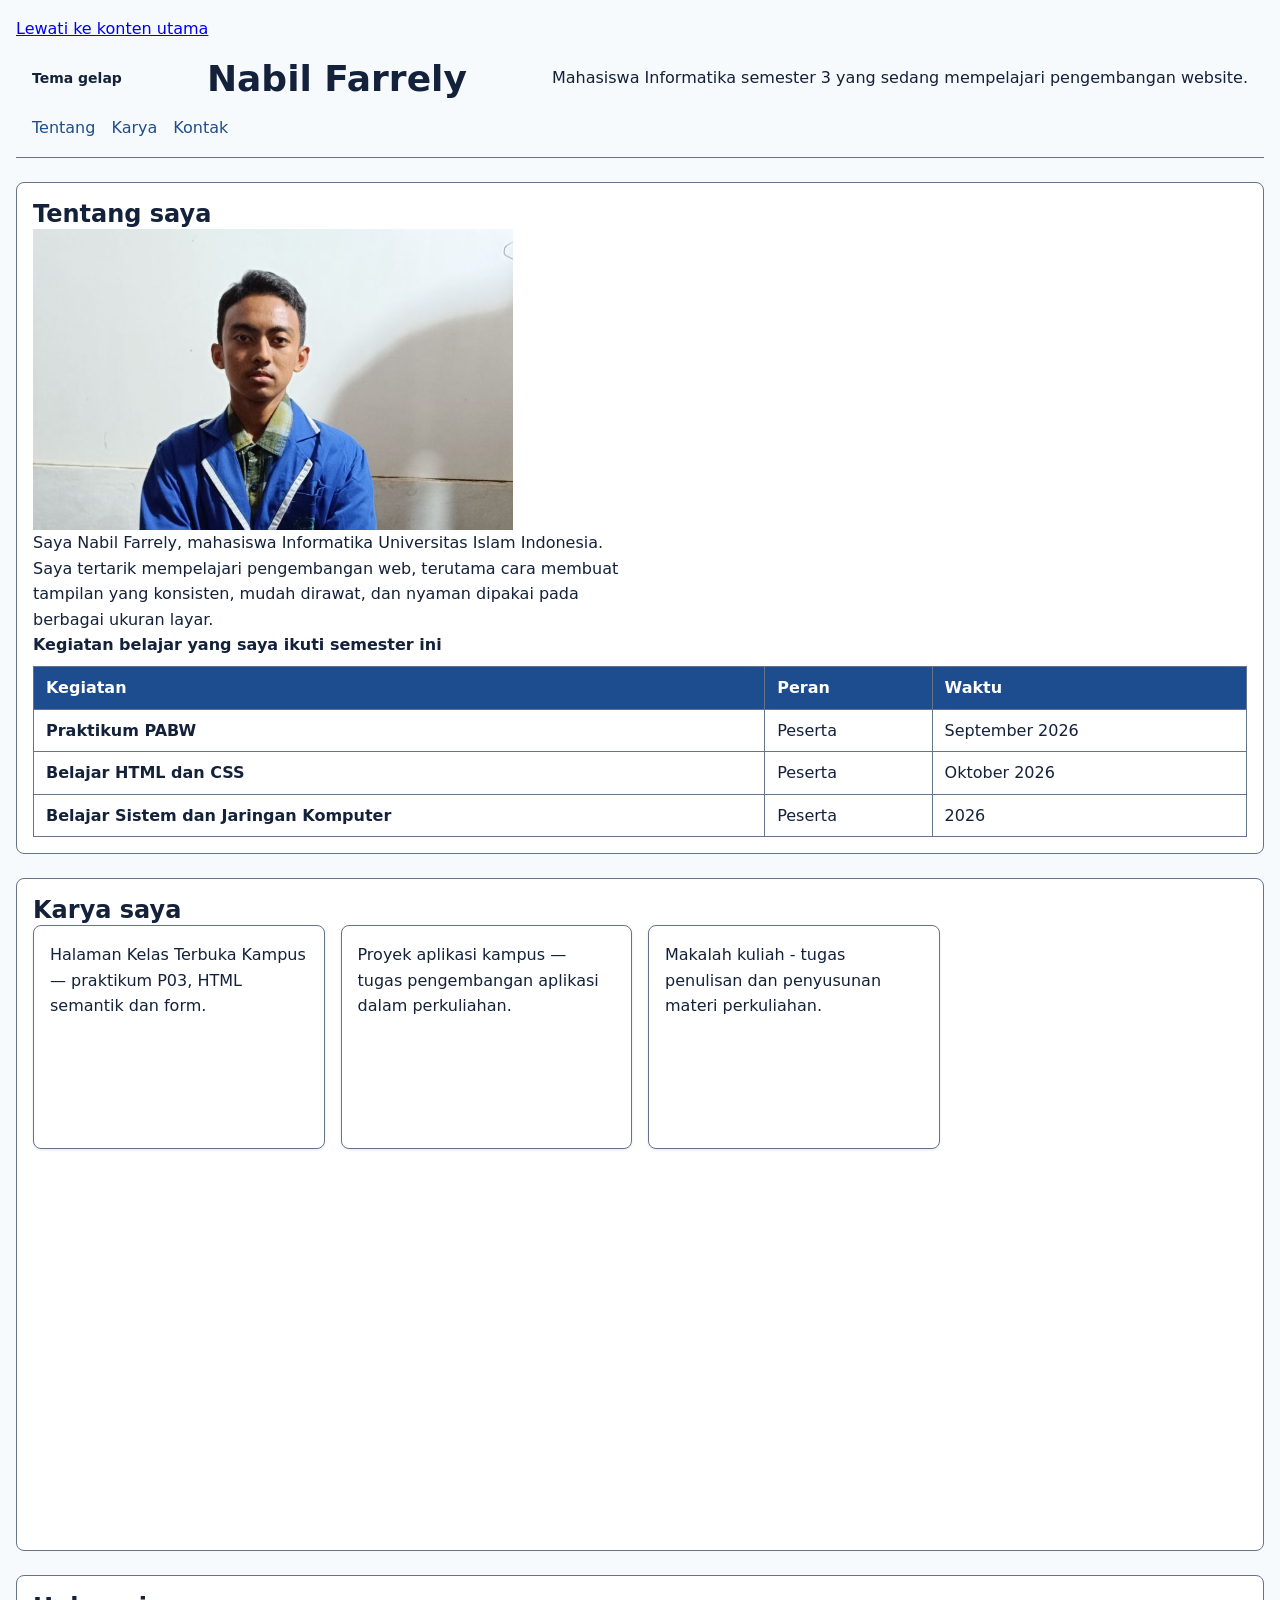
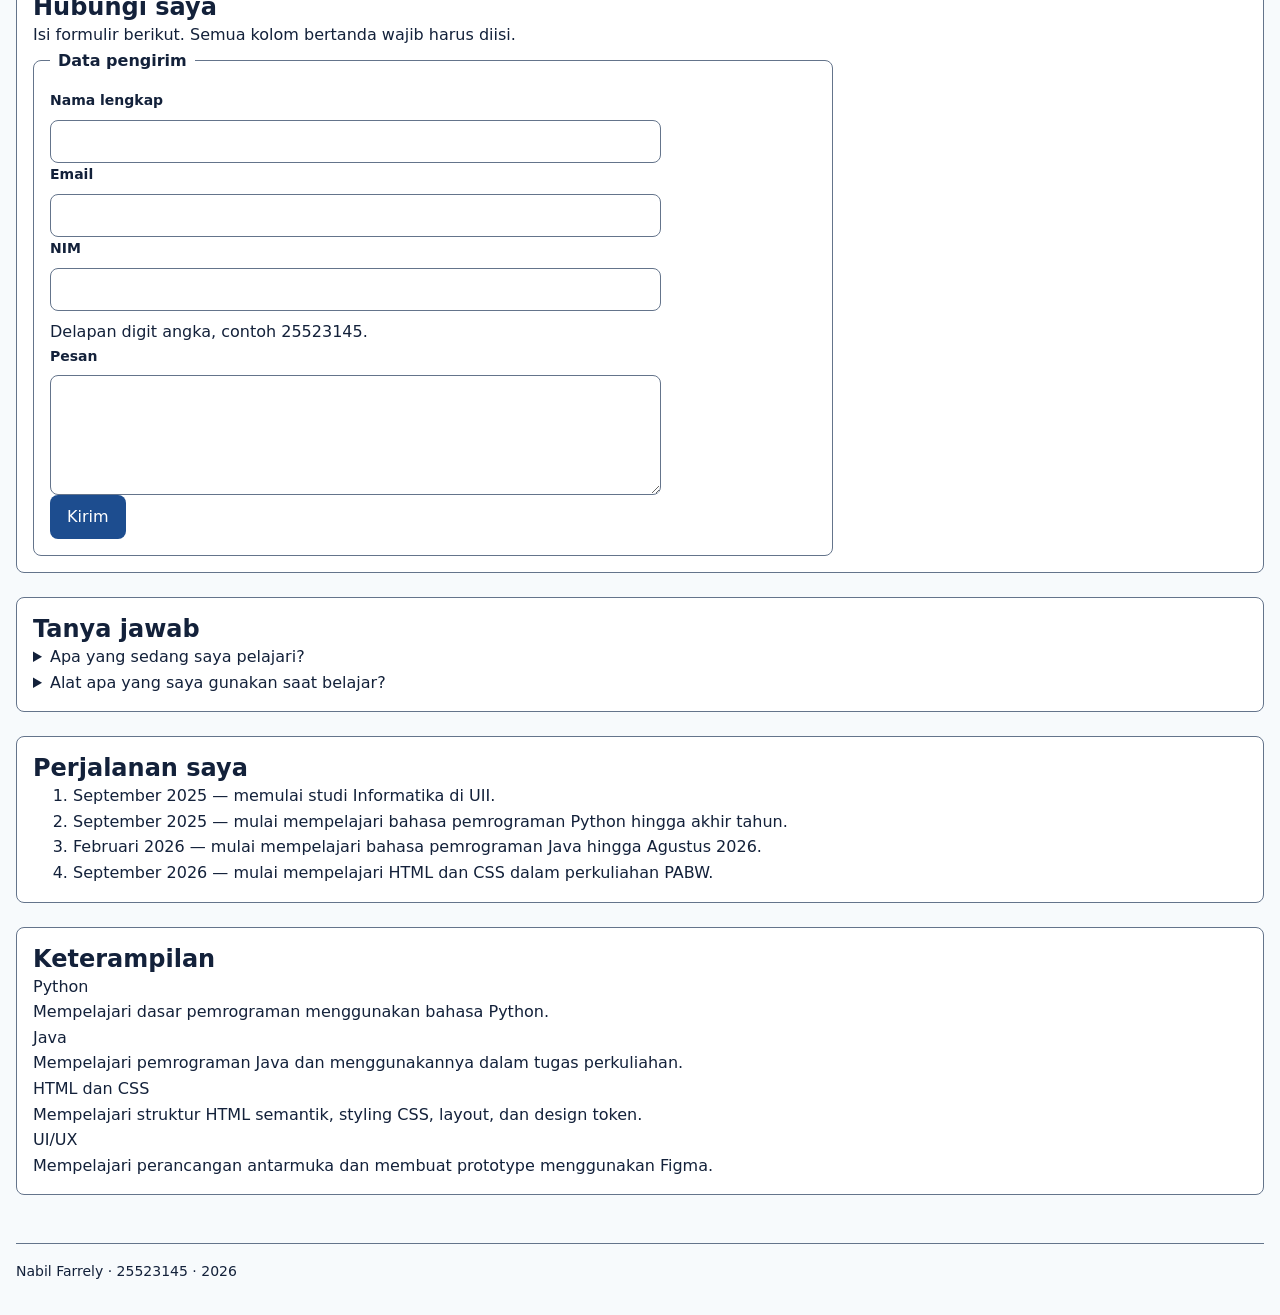
<file: worksheet-p5/profil.html>
<!DOCTYPE html>
<!--
  KERANGKA PROFIL — PABW 2026/2027 — Pertemuan 4
  ==================================================================
  Berkas ini SUDAH LENGKAP dan sudah lolos W3C Nu Html Checker serta
  Lighthouse Accessibility. JANGAN mengubah struktur, landmark, label,
  atau alt untuk memperbaiki tampilan — tampilan diubah dari berkas CSS.

  Tugas Anda di Pertemuan 4:
    1. Ganti isi yang ditandai  [ISI]  dengan milik Anda sendiri.
    2. Buat lima berkas CSS di folder css/ lalu buka komentar
       lima baris <link> di bawah  (lihat Lembar D).
    3. WAJIB — tambahkan MINIMAL TIGA bagian baru di dalam <main>,
       masing-masing memakai elemen semantik yang belum terpakai dan
       berbeda satu sama lain  (lihat Lembar B.3). Setiap bagian wajib
       diberi gaya memakai token yang sama, lalu dievaluasi W3C dan WCAG.
-->
<html lang="id">
<head>
  <meta charset="utf-8">
  <meta name="viewport" content="width=device-width, initial-scale=1">
  <meta name="color-scheme" content="light dark">
  <!-- ISI 1 — judul tab dan hasil pencarian. Ganti dengan nama Anda. -->
  <title>Profil Nabil Farrely — PABW 2026/2027</title>
  <meta name="description" content="Halaman profil mahasiswa PABW: tentang saya, karya, dan kontak.">

  <!-- LEMBAR D — buat lima berkas di folder css/, lalu buka komentar ini.
       URUTAN PEMUATAN MENENTUKAN CASCADE: tokens, base, layout, komponen, tema.
       Lapisan paling bawah menang tanpa perlu !important. -->
  <link rel="stylesheet" href="css/tokens.css">
  <link rel="stylesheet" href="css/base.css">
  <link rel="stylesheet" href="css/layout.css">
  <link rel="stylesheet" href="css/komponen.css">
  <link rel="stylesheet" href="css/tema.css">
</head>
<body>
  <a class="lewati" href="#utama">Lewati ke konten utama</a>

  <header class="kepala">
    <div class="header-baris">
      <!-- ISI 2 — nama Anda, atau nama panggilan yang Anda pakai. -->
      <input type="checkbox" id="tema" class="pengalih-tema">
      <label for="tema" class="tombol-tema">Tema gelap</label>
      <h1>Nabil Farrely</h1>
      <!-- ISI 3 — satu kalimat tentang diri Anda. -->
      <p class="tagline">Mahasiswa Informatika semester 3 yang sedang mempelajari pengembangan website.</p>
      <nav aria-label="Navigasi utama">
        <ul>
          <li><a href="#tentang">Tentang</a></li>
          <li><a href="#karya">Karya</a></li>
          <li><a href="#kontak">Kontak</a></li>
        </ul>
      </nav>
    </div>
  </header>

  <main id="utama">

    <section id="tentang">
      <h2>Tentang saya</h2>

      <figure class="foto">
        <!-- ISI 4 — pakai foto Anda sendiri dengan nama berkas yang sama,
             atau biarkan berkas contoh apa adanya. -->
        <img src="media/foto-profil1.jpg"
             alt="Foto diri Nabil Farrely memakai jas almameter biru."
             width="480" height="480" loading="lazy">
        <!-- <figcaption>Foto profil</figcaption> -->
      </figure>

      <!-- ISI 5 — dua sampai tiga kalimat: asal, minat, dan hal yang
           sedang Anda pelajari. -->
      <p>Saya Nabil Farrely, mahasiswa Informatika Universitas Islam Indonesia.
         Saya tertarik mempelajari pengembangan web, terutama cara membuat tampilan yang konsisten,
         mudah dirawat, dan nyaman dipakai pada berbagai ukuran layar.</p>

      <table>
        <!-- ISI 6 — judul tabel dan isi minimal tiga baris. -->
        <caption>Kegiatan belajar yang saya ikuti semester ini</caption>
        <thead>
          <tr>
            <th scope="col">Kegiatan</th>
            <th scope="col">Peran</th>
            <th scope="col">Waktu</th>
          </tr>
        </thead>
        <tbody>
          <tr>
            <th scope="row">Praktikum PABW</th>
            <td>Peserta</td>
            <td><time datetime="2026-09">September 2026</time></td>
          </tr>
          <tr>
            <th scope="row">Belajar HTML dan CSS</th>
            <td>Peserta</td>
            <td><time datetime="2026-10">Oktober 2026</time></td>
          </tr>
          <tr>
            <th scope="row">Belajar Sistem dan Jaringan Komputer</th>
            <td>Peserta</td>
            <td><time datetime="2026">2026</time></td>
          </tr>
        </tbody>
      </table>
    </section>

    <section id="karya">
      <h2>Karya saya</h2>
      <!-- ISI 7 — tiga karya, proyek, atau hal yang pernah Anda buat.
           Boleh tugas kuliah, karya pribadi, atau hobi. -->
      <ul class="katalog">
        <li class="kartu"> Halaman Kelas Terbuka Kampus — praktikum P03, HTML semantik dan form.</li>
        <li class="kartu"> Proyek aplikasi kampus — tugas pengembangan aplikasi dalam perkuliahan.</li>
        <li class="kartu"> Makalah kuliah - tugas penulisan dan penyusunan materi perkuliahan.</li>
      </ul>
    </section>

    <section id="kontak">
      <h2>Hubungi saya</h2>
      <p>Isi formulir berikut. Semua kolom bertanda wajib harus diisi.</p>

      <form action="#" method="post">
        <fieldset>
          <legend>Data pengirim</legend>

          <p class="form-kolom">
            <label for="nama">Nama lengkap</label>
            <input id="nama" name="nama" type="text"
                   autocomplete="name" required>
            <span class="pesan-galat">Nama lengkap wajib diisi.</span>
          </p>

          <p class="form-kolom">
            <label for="email">Email</label>
            <input id="email" name="email" type="email"
                   autocomplete="email" required>
            <span class="pesan-galat">Masukkan alamat email yang valid.</span>
          </p>

          <p class="form-kolom">
            <label for="nim">NIM</label>
            <!-- ISI 8 — ganti angka di dalam pattern dengan NIM Anda sendiri. -->
            <input id="nim" name="nim" type="text" inputmode="numeric"
                   pattern="[0-9]{8}" aria-describedby="nim-bantuan" required>
            <span id="nim-bantuan">Delapan digit angka, contoh 25523145.</span>
            <span class="pesan-galat">NIM harus terdiri dari 8 digit angka.</span>
          </p>

          <p class="form-kolom">
            <label for="pesan">Pesan</label>
            <textarea id="pesan" name="pesan" rows="4" required></textarea>
          </p>

          <button type="submit">Kirim</button>
        </fieldset>
      </form>
    </section>

    <!-- STRUKTUR TAMBAHAN (Lembar B.3) — minimal tiga bagian baru di sini,
         sebelum tag penutup </main>. Wajib: satu <h2> per bagian, atribut id
         yang belum terpakai, elemen semantik yang berbeda satu sama lain, dan
         gaya memakai token yang sama. Tiga section di atas JANGAN diubah. -->

    <section id="tanya-jawab">
      <h2>Tanya jawab</h2>
      <details>
        <summary>Apa yang sedang saya pelajari?</summary>
        <p>CSS dan cara menyusun tampilan yang konsisten melalui design token.</p>
      </details>
      <details>
        <summary>Alat apa yang saya gunakan saat belajar?</summary>
        <p>Editor kode, peramban, dan DevTools untuk memeriksa struktur serta tampilan halaman.</p>
      </details>
    </section>

    <section id="perjalanan">
      <h2>Perjalanan saya</h2>
      <ol class="lini">
        <li><time datetime="2025-09">September 2025</time> — memulai studi Informatika di UII.</li>
        <li><time datetime="2025-09">September 2025</time> — mulai mempelajari bahasa pemrograman Python hingga akhir tahun.</li>
        <li><time datetime="2026-01">Februari 2026</time> — mulai mempelajari bahasa pemrograman Java hingga Agustus 2026.</li>
        <li><time datetime="2026-09">September 2026</time> — mulai mempelajari HTML dan CSS dalam perkuliahan PABW.</li>
      </ol>
    </section>

    <section id="keterampilan">
      <h2>Keterampilan</h2>
      <dl class="keterampilan">
        <dt>Python</dt>
        <dd>Mempelajari dasar pemrograman menggunakan bahasa Python.</dd>

        <dt>Java</dt>
        <dd>Mempelajari pemrograman Java dan menggunakannya dalam tugas perkuliahan.</dd>

        <dt>HTML dan CSS</dt>
        <dd>Mempelajari struktur HTML semantik, styling CSS, layout, dan design token.</dd>

        <dt>UI/UX</dt>
        <dd>Mempelajari perancangan antarmuka dan membuat prototype menggunakan Figma.</dd>
      </dl>
    </section>
  </main>

  <footer class="kaki">
    <!-- ISI 9 — nama, NIM, tahun. -->
    <p>Nabil Farrely · 25523145 · <time datetime="2026">2026</time></p>
  </footer>
</body>
</html>
</file>
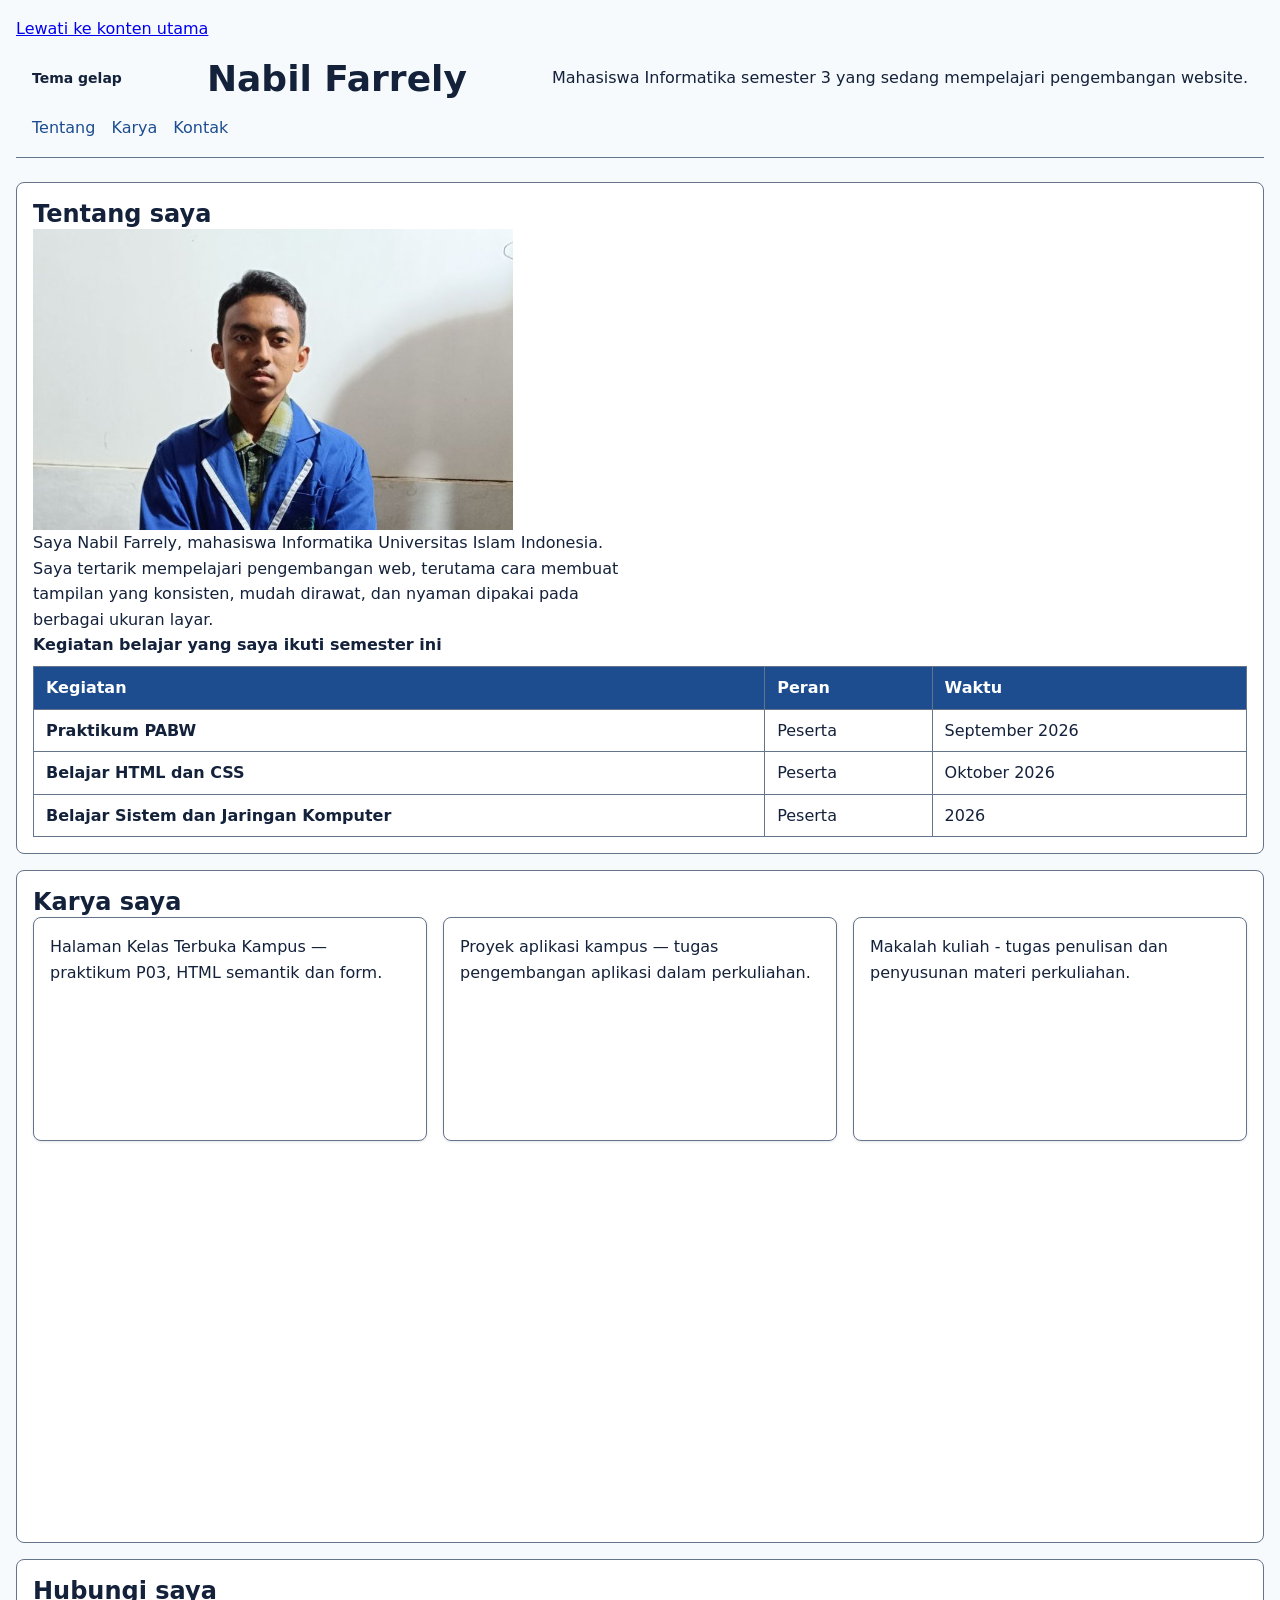
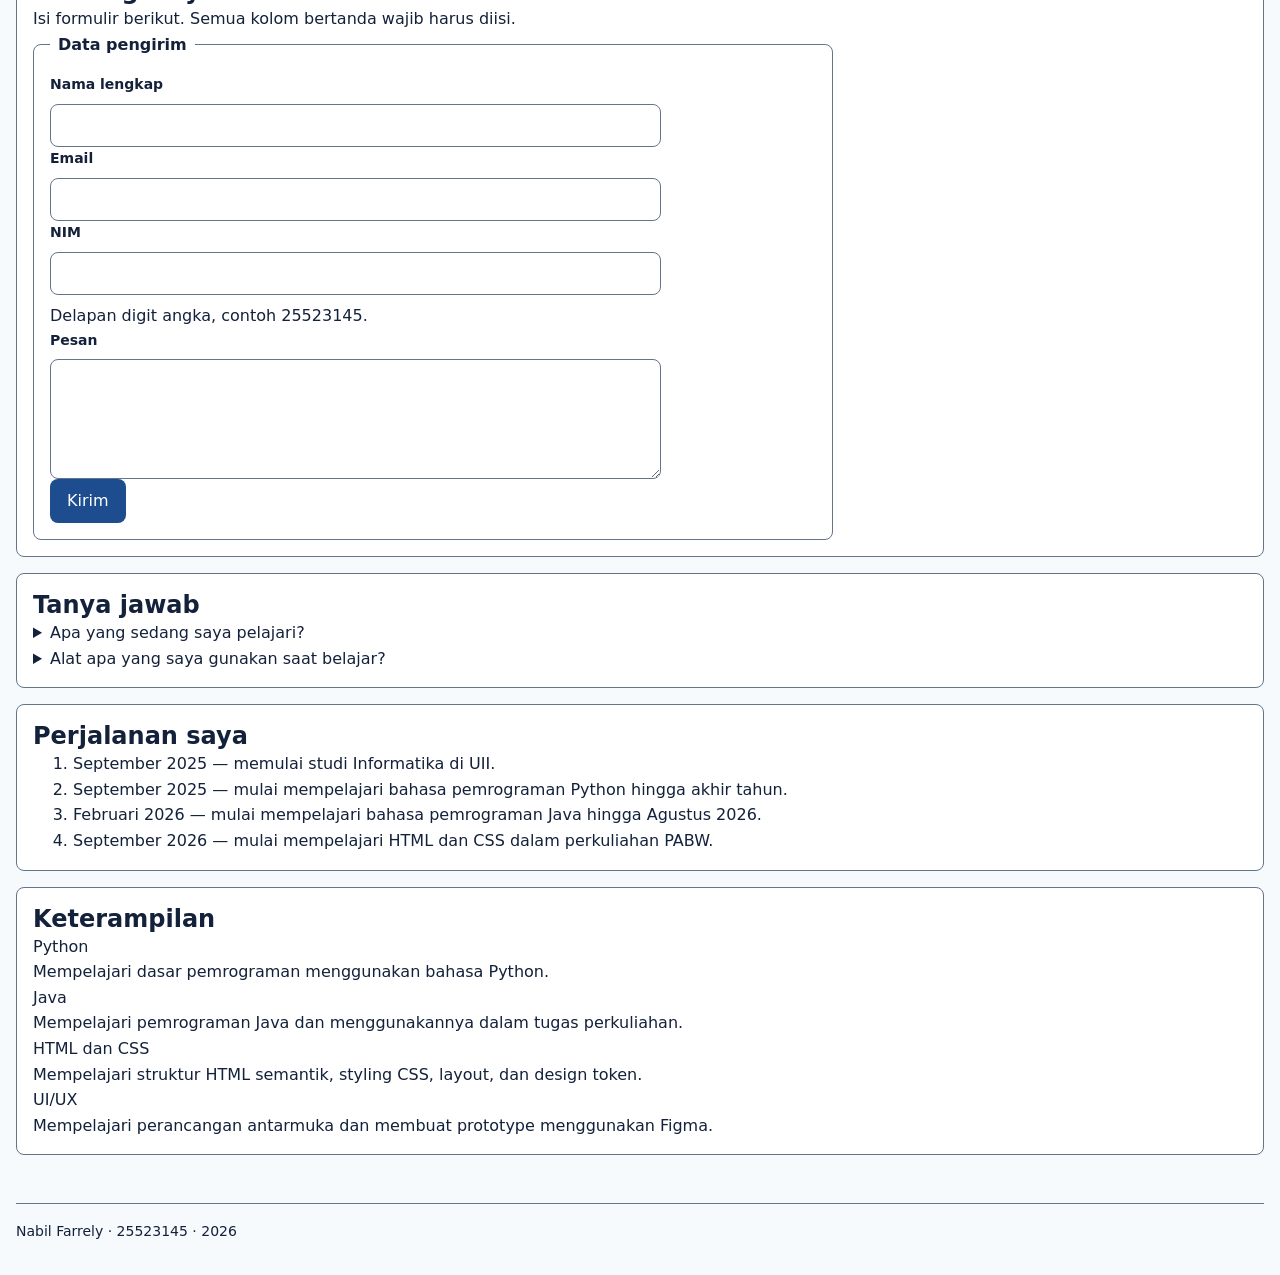
<file: worksheet-p6/profil.html>
<!DOCTYPE html>
<!--
  KERANGKA PROFIL — PABW 2026/2027 — Pertemuan 4
  ==================================================================
  Berkas ini SUDAH LENGKAP dan sudah lolos W3C Nu Html Checker serta
  Lighthouse Accessibility. JANGAN mengubah struktur, landmark, label,
  atau alt untuk memperbaiki tampilan — tampilan diubah dari berkas CSS.

  Tugas Anda di Pertemuan 4:
    1. Ganti isi yang ditandai  [ISI]  dengan milik Anda sendiri.
    2. Buat lima berkas CSS di folder css/ lalu buka komentar
       lima baris <link> di bawah  (lihat Lembar D).
    3. WAJIB — tambahkan MINIMAL TIGA bagian baru di dalam <main>,
       masing-masing memakai elemen semantik yang belum terpakai dan
       berbeda satu sama lain  (lihat Lembar B.3). Setiap bagian wajib
       diberi gaya memakai token yang sama, lalu dievaluasi W3C dan WCAG.
-->
<html lang="id">
<head>
  <meta charset="utf-8">
  <meta name="viewport" content="width=device-width, initial-scale=1">
  <meta name="color-scheme" content="light dark">
  <!-- ISI 1 — judul tab dan hasil pencarian. Ganti dengan nama Anda. -->
  <title>Profil Nabil Farrely — PABW 2026/2027</title>
  <meta name="description" content="Halaman profil mahasiswa PABW: tentang saya, karya, dan kontak.">

  <!-- LEMBAR D — buat lima berkas di folder css/, lalu buka komentar ini.
       URUTAN PEMUATAN MENENTUKAN CASCADE: tokens, base, layout, komponen, tema.
       Lapisan paling bawah menang tanpa perlu !important. -->
  <link rel="stylesheet" href="css/tokens.css">
  <link rel="stylesheet" href="css/base.css">
  <link rel="stylesheet" href="css/layout.css">
  <link rel="stylesheet" href="css/komponen.css">
  <link rel="stylesheet" href="css/tema.css">
  <link rel="stylesheet" href="css/responsif.css">
</head>
<body>
  <a class="lewati" href="#utama">Lewati ke konten utama</a>

  <header class="kepala">
    <div class="header-baris">
      <!-- ISI 2 — nama Anda, atau nama panggilan yang Anda pakai. -->
      <input type="checkbox" id="tema" class="pengalih-tema">
      <label for="tema" class="tombol-tema">Tema gelap</label>
      <h1>Nabil Farrely</h1>
      <!-- ISI 3 — satu kalimat tentang diri Anda. -->
      <p class="tagline">Mahasiswa Informatika semester 3 yang sedang mempelajari pengembangan website.</p>
      <nav aria-label="Navigasi utama">
        <ul>
          <li><a href="#tentang">Tentang</a></li>
          <li><a href="#karya">Karya</a></li>
          <li><a href="#kontak">Kontak</a></li>
        </ul>
      </nav>
    </div>
  </header>

  <main id="utama">

    <section id="tentang">
      <h2>Tentang saya</h2>

      <figure class="foto">
        <!-- ISI 4 — pakai foto Anda sendiri dengan nama berkas yang sama,
             atau biarkan berkas contoh apa adanya. -->
        <img src="media/foto-profil1.jpg"
             alt="Foto diri Nabil Farrely memakai jas almameter biru."
             width="480" height="480" loading="lazy">
        <!-- <figcaption>Foto profil</figcaption> -->
      </figure>

      <!-- ISI 5 — dua sampai tiga kalimat: asal, minat, dan hal yang
           sedang Anda pelajari. -->
      <p>Saya Nabil Farrely, mahasiswa Informatika Universitas Islam Indonesia.
         Saya tertarik mempelajari pengembangan web, terutama cara membuat tampilan yang konsisten,
         mudah dirawat, dan nyaman dipakai pada berbagai ukuran layar.</p>
      <div class="table-wrap">
        <table>
          <!-- ISI 6 — judul tabel dan isi minimal tiga baris. -->
          <caption>Kegiatan belajar yang saya ikuti semester ini</caption>
          <thead>
            <tr>
              <th scope="col">Kegiatan</th>
              <th scope="col">Peran</th>
              <th scope="col">Waktu</th>
            </tr>
          </thead>
          <tbody>
            <tr>
              <th scope="row">Praktikum PABW</th>
              <td>Peserta</td>
              <td><time datetime="2026-09">September 2026</time></td>
            </tr>
            <tr>
              <th scope="row">Belajar HTML dan CSS</th>
              <td>Peserta</td>
              <td><time datetime="2026-10">Oktober 2026</time></td>
            </tr>
            <tr>
              <th scope="row">Belajar Sistem dan Jaringan Komputer</th>
              <td>Peserta</td>
              <td><time datetime="2026">2026</time></td>
            </tr>
          </tbody>
        </table>
      </div>
    </section>

    <section id="karya">
      <h2>Karya saya</h2>
      <!-- ISI 7 — tiga karya, proyek, atau hal yang pernah Anda buat.
           Boleh tugas kuliah, karya pribadi, atau hobi. -->
      <ul class="katalog">
        <li class="kartu"> Halaman Kelas Terbuka Kampus — praktikum P03, HTML semantik dan form.</li>
        <li class="kartu"> Proyek aplikasi kampus — tugas pengembangan aplikasi dalam perkuliahan.</li>
        <li class="kartu"> Makalah kuliah - tugas penulisan dan penyusunan materi perkuliahan.</li>
      </ul>
    </section>

    <section id="kontak">
      <h2>Hubungi saya</h2>
      <p>Isi formulir berikut. Semua kolom bertanda wajib harus diisi.</p>

      <form action="#" method="post">
        <fieldset>
          <legend>Data pengirim</legend>

          <p class="form-kolom">
            <label for="nama">Nama lengkap</label>
            <input id="nama" name="nama" type="text"
                   autocomplete="name" required>
            <span class="pesan-galat">Nama lengkap wajib diisi.</span>
          </p>

          <p class="form-kolom">
            <label for="email">Email</label>
            <input id="email" name="email" type="email"
                   autocomplete="email" required>
            <span class="pesan-galat">Masukkan alamat email yang valid.</span>
          </p>

          <p class="form-kolom">
            <label for="nim">NIM</label>
            <!-- ISI 8 — ganti angka di dalam pattern dengan NIM Anda sendiri. -->
            <input id="nim" name="nim" type="text" inputmode="numeric"
                   pattern="[0-9]{8}" aria-describedby="nim-bantuan" required>
            <span id="nim-bantuan">Delapan digit angka, contoh 25523145.</span>
            <span class="pesan-galat">NIM harus terdiri dari 8 digit angka.</span>
          </p>

          <p class="form-kolom">
            <label for="pesan">Pesan</label>
            <textarea id="pesan" name="pesan" rows="4" required></textarea>
          </p>

          <button type="submit">Kirim</button>
        </fieldset>
      </form>
    </section>

    <!-- STRUKTUR TAMBAHAN (Lembar B.3) — minimal tiga bagian baru di sini,
         sebelum tag penutup </main>. Wajib: satu <h2> per bagian, atribut id
         yang belum terpakai, elemen semantik yang berbeda satu sama lain, dan
         gaya memakai token yang sama. Tiga section di atas JANGAN diubah. -->

    <section id="tanya-jawab">
      <h2>Tanya jawab</h2>
      <details>
        <summary>Apa yang sedang saya pelajari?</summary>
        <p>CSS dan cara menyusun tampilan yang konsisten melalui design token.</p>
      </details>
      <details>
        <summary>Alat apa yang saya gunakan saat belajar?</summary>
        <p>Editor kode, peramban, dan DevTools untuk memeriksa struktur serta tampilan halaman.</p>
      </details>
    </section>

    <section id="perjalanan">
      <h2>Perjalanan saya</h2>
      <ol class="lini">
        <li><time datetime="2025-09">September 2025</time> — memulai studi Informatika di UII.</li>
        <li><time datetime="2025-09">September 2025</time> — mulai mempelajari bahasa pemrograman Python hingga akhir tahun.</li>
        <li><time datetime="2026-01">Februari 2026</time> — mulai mempelajari bahasa pemrograman Java hingga Agustus 2026.</li>
        <li><time datetime="2026-09">September 2026</time> — mulai mempelajari HTML dan CSS dalam perkuliahan PABW.</li>
      </ol>
    </section>

    <section id="keterampilan">
      <h2>Keterampilan</h2>
      <dl class="keterampilan">
        <dt>Python</dt>
        <dd>Mempelajari dasar pemrograman menggunakan bahasa Python.</dd>

        <dt>Java</dt>
        <dd>Mempelajari pemrograman Java dan menggunakannya dalam tugas perkuliahan.</dd>

        <dt>HTML dan CSS</dt>
        <dd>Mempelajari struktur HTML semantik, styling CSS, layout, dan design token.</dd>

        <dt>UI/UX</dt>
        <dd>Mempelajari perancangan antarmuka dan membuat prototype menggunakan Figma.</dd>
      </dl>
    </section>
  </main>

  <footer class="kaki">
    <!-- ISI 9 — nama, NIM, tahun. -->
    <p>Nabil Farrely · 25523145 · <time datetime="2026">2026</time></p>
  </footer>
</body>
</html>
</file>
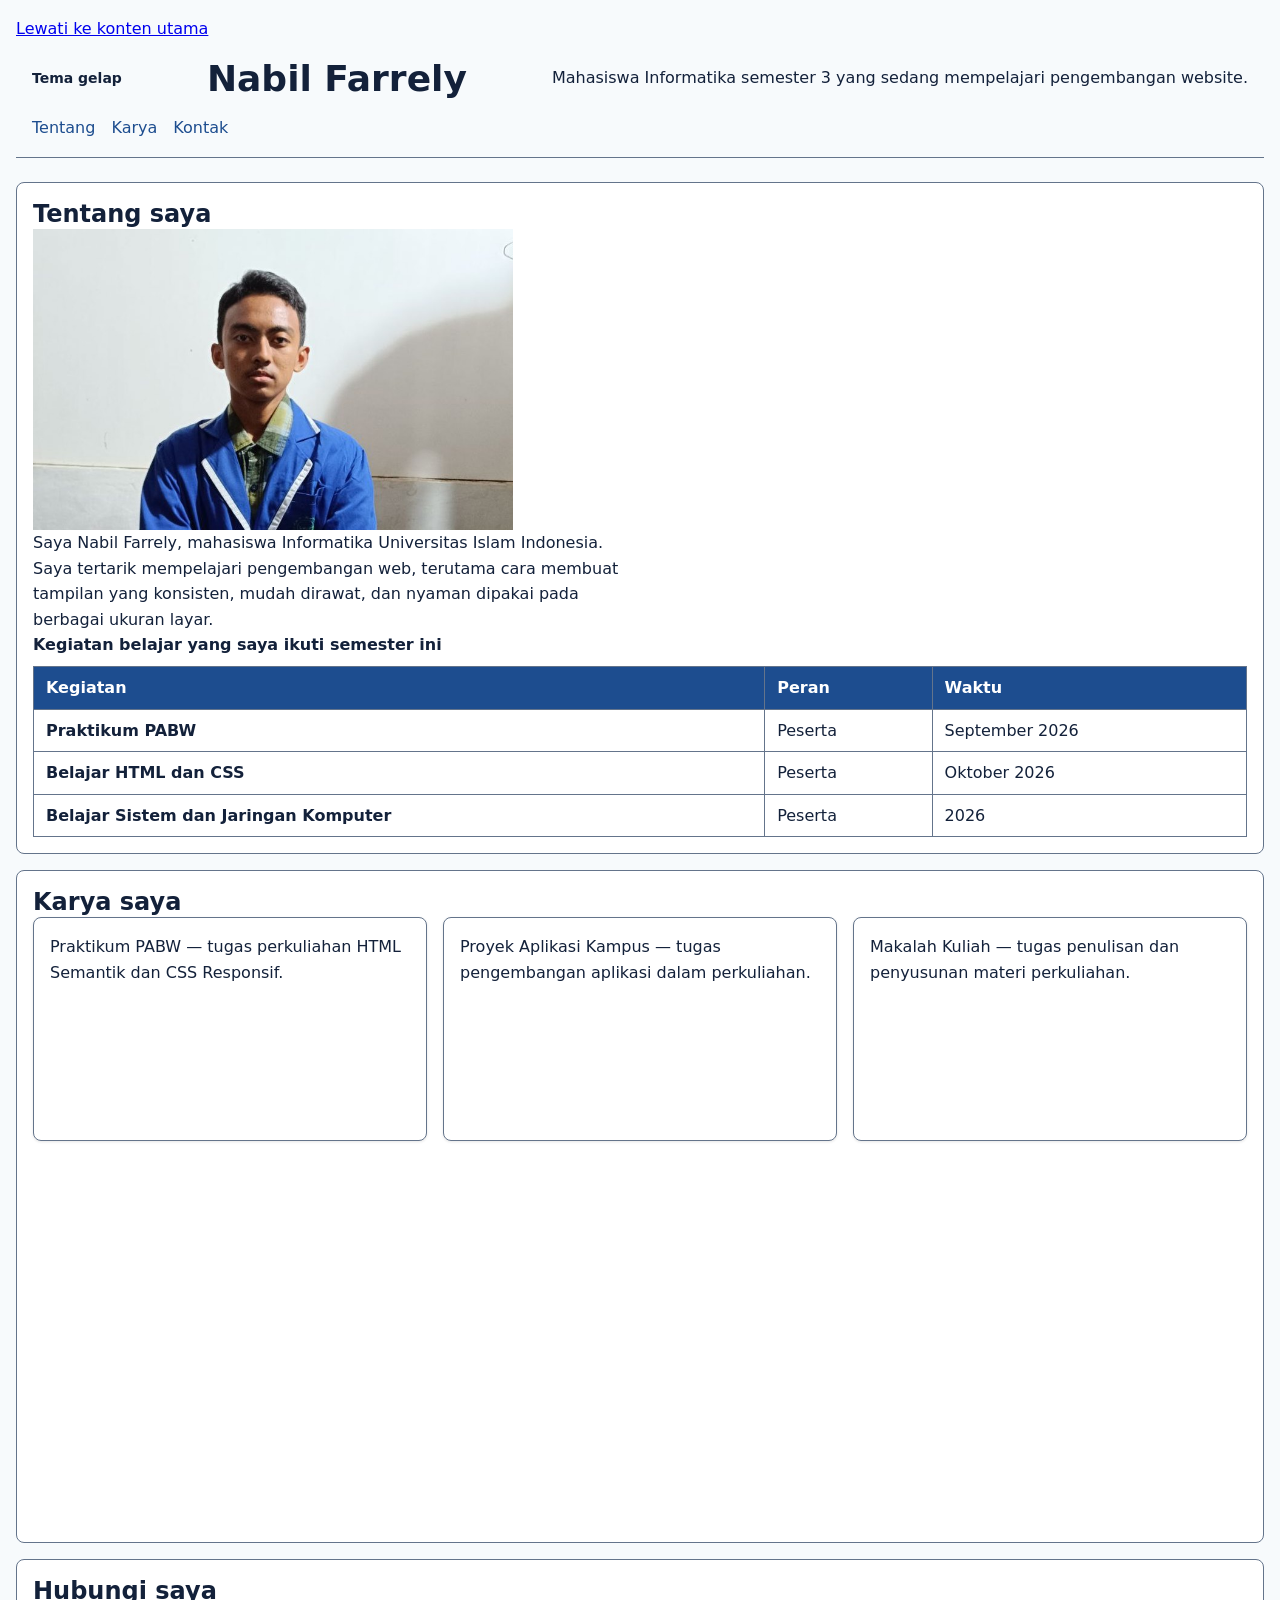
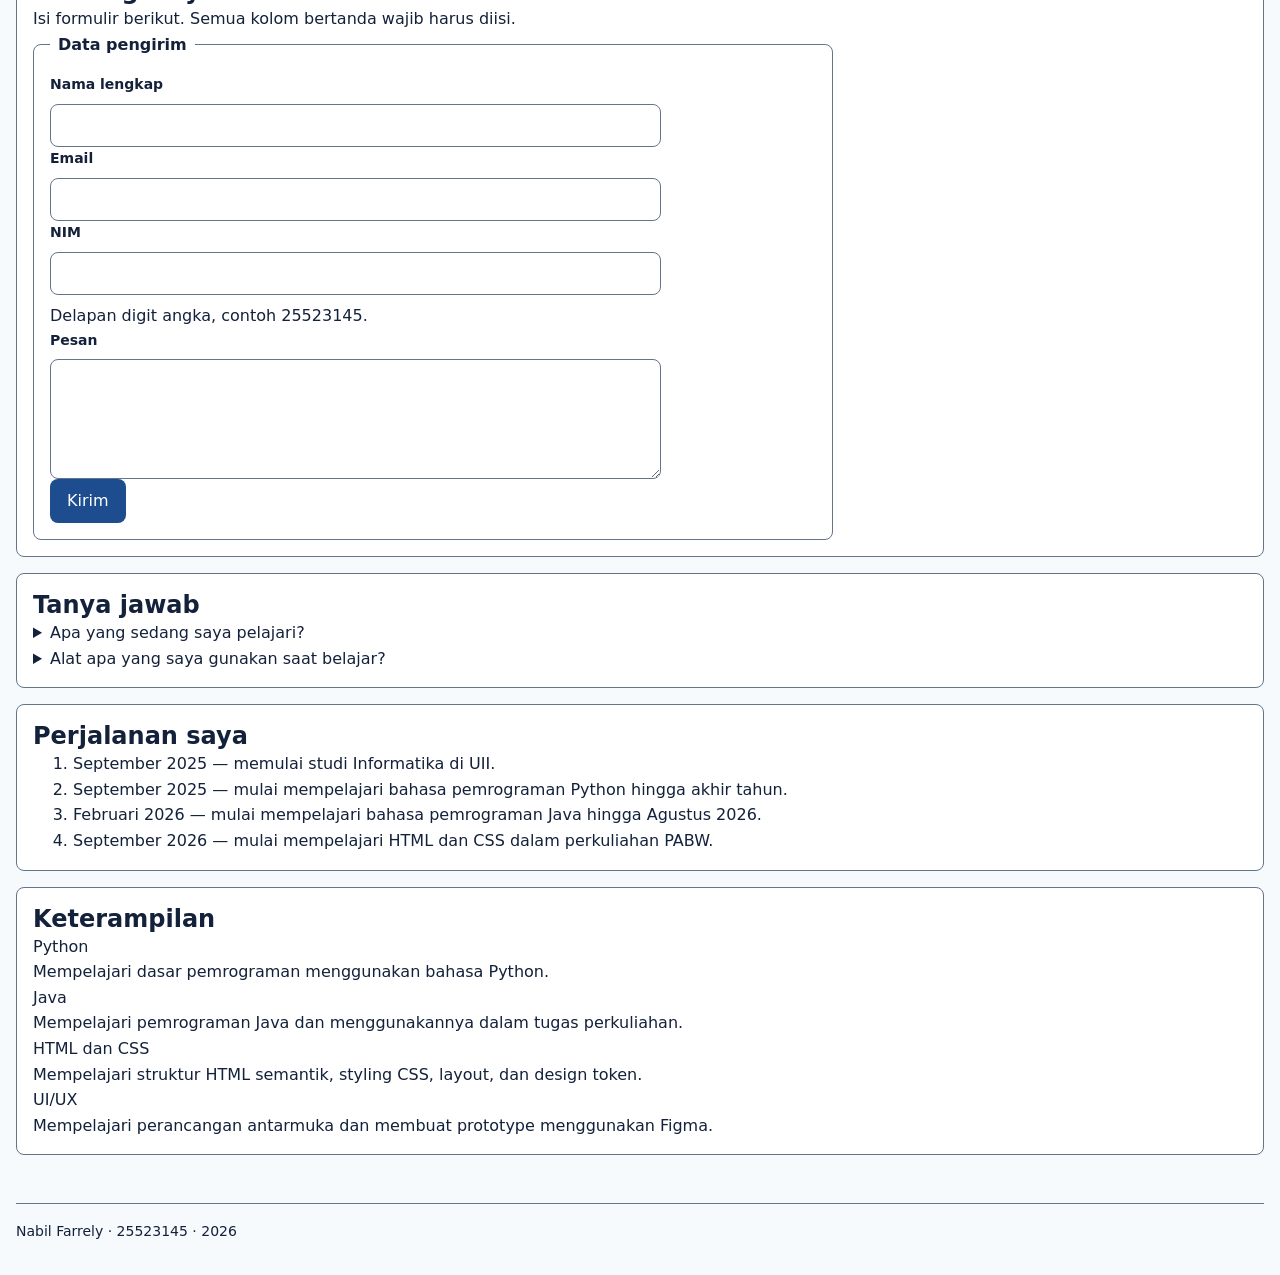
<file: worksheet-p8/profil.html>
<!DOCTYPE html>
<!--
  KERANGKA PROFIL — PABW 2026/2027 — Pertemuan 4
  ==================================================================
  Berkas ini SUDAH LENGKAP dan sudah lolos W3C Nu Html Checker serta
  Lighthouse Accessibility. JANGAN mengubah struktur, landmark, label,
  atau alt untuk memperbaiki tampilan — tampilan diubah dari berkas CSS.

  Tugas Anda di Pertemuan 4:
    1. Ganti isi yang ditandai  [ISI]  dengan milik Anda sendiri.
    2. Buat lima berkas CSS di folder css/ lalu buka komentar
       lima baris <link> di bawah  (lihat Lembar D).
    3. WAJIB — tambahkan MINIMAL TIGA bagian baru di dalam <main>,
       masing-masing memakai elemen semantik yang belum terpakai dan
       berbeda satu sama lain  (lihat Lembar B.3). Setiap bagian wajib
       diberi gaya memakai token yang sama, lalu dievaluasi W3C dan WCAG.
-->
<html lang="id">
<head>
  <meta charset="utf-8">
  <meta name="viewport" content="width=device-width, initial-scale=1">
  <meta name="color-scheme" content="light dark">
  <!-- ISI 1 — judul tab dan hasil pencarian. Ganti dengan nama Anda. -->
  <title>Profil Nabil Farrely — PABW 2026/2027</title>
  <meta name="description" content="Halaman profil mahasiswa PABW: tentang saya, karya, dan kontak.">

  <!-- LEMBAR D — buat lima berkas di folder css/, lalu buka komentar ini.
       URUTAN PEMUATAN MENENTUKAN CASCADE: tokens, base, layout, komponen, tema.
       Lapisan paling bawah menang tanpa perlu !important. -->
  <link rel="stylesheet" href="css/tokens.css">
  <link rel="stylesheet" href="css/base.css">
  <link rel="stylesheet" href="css/layout.css">
  <link rel="stylesheet" href="css/komponen.css">
  <link rel="stylesheet" href="css/tema.css">
  <link rel="stylesheet" href="css/responsif.css">
</head>
<body>
  <a class="lewati" href="#utama">Lewati ke konten utama</a>

  <header class="kepala">
    <div class="header-baris">
      <!-- ISI 2 — nama Anda, atau nama panggilan yang Anda pakai. -->
      <input type="checkbox" id="tema" class="pengalih-tema">
      <label for="tema" class="tombol-tema">Tema gelap</label>
      <h1>Nabil Farrely</h1>
      <!-- ISI 3 — satu kalimat tentang diri Anda. -->
      <p class="tagline">Mahasiswa Informatika semester 3 yang sedang mempelajari pengembangan website.</p>
      <nav aria-label="Navigasi utama">
        <ul>
          <li><a href="#tentang">Tentang</a></li>
          <li><a href="#karya">Karya</a></li>
          <li><a href="#kontak">Kontak</a></li>
        </ul>
      </nav>
    </div>
  </header>

  <main id="utama">

    <section id="tentang">
      <h2>Tentang saya</h2>

      <figure class="foto">
        <!-- ISI 4 — pakai foto Anda sendiri dengan nama berkas yang sama,
             atau biarkan berkas contoh apa adanya. -->
        <img src="media/foto-profil1.jpg"
             alt="Foto diri Nabil Farrely memakai jas almameter biru."
             width="480" height="480" loading="lazy">
        <!-- <figcaption>Foto profil</figcaption> -->
      </figure>

      <!-- ISI 5 — dua sampai tiga kalimat: asal, minat, dan hal yang
           sedang Anda pelajari. -->
      <p>Saya Nabil Farrely, mahasiswa Informatika Universitas Islam Indonesia.
         Saya tertarik mempelajari pengembangan web, terutama cara membuat tampilan yang konsisten,
         mudah dirawat, dan nyaman dipakai pada berbagai ukuran layar.</p>
      <div class="table-wrap">
        <table>
          <!-- ISI 6 — judul tabel dan isi minimal tiga baris. -->
          <caption>Kegiatan belajar yang saya ikuti semester ini</caption>
          <thead>
            <tr>
              <th scope="col">Kegiatan</th>
              <th scope="col">Peran</th>
              <th scope="col">Waktu</th>
            </tr>
          </thead>
          <tbody>
            <tr>
              <th scope="row">Praktikum PABW</th>
              <td>Peserta</td>
              <td><time datetime="2026-09">September 2026</time></td>
            </tr>
            <tr>
              <th scope="row">Belajar HTML dan CSS</th>
              <td>Peserta</td>
              <td><time datetime="2026-10">Oktober 2026</time></td>
            </tr>
            <tr>
              <th scope="row">Belajar Sistem dan Jaringan Komputer</th>
              <td>Peserta</td>
              <td><time datetime="2026">2026</time></td>
            </tr>
          </tbody>
        </table>
      </div>
    </section>

    <section id="karya">
      <h2>Karya saya</h2>
      <!-- ISI 7 — tiga karya, proyek, atau hal yang pernah Anda buat.
           Boleh tugas kuliah, karya pribadi, atau hobi. -->
      <ul class="katalog">
        <li class="kartu"> Praktikum PABW — tugas perkuliahan HTML Semantik dan CSS Responsif.</li>
        <li class="kartu"> Proyek Aplikasi Kampus — tugas pengembangan aplikasi dalam perkuliahan.</li>
        <li class="kartu"> Makalah Kuliah — tugas penulisan dan penyusunan materi perkuliahan.</li>
      </ul>
    </section>

    <section id="kontak">
      <h2>Hubungi saya</h2>
      <p>Isi formulir berikut. Semua kolom bertanda wajib harus diisi.</p>

      <form action="#" method="post">
        <fieldset>
          <legend>Data pengirim</legend>

          <p class="form-kolom">
            <label for="nama">Nama lengkap</label>
            <input id="nama" name="nama" type="text"
                   autocomplete="name" required>
            <span class="pesan-galat">Nama lengkap wajib diisi.</span>
          </p>

          <p class="form-kolom">
            <label for="email">Email</label>
            <input id="email" name="email" type="email"
                   autocomplete="email" required>
            <span class="pesan-galat">Masukkan alamat email yang valid.</span>
          </p>

          <p class="form-kolom">
            <label for="nim">NIM</label>
            <!-- ISI 8 — ganti angka di dalam pattern dengan NIM Anda sendiri. -->
            <input id="nim" name="nim" type="text" inputmode="numeric"
                   pattern="[0-9]{8}" aria-describedby="nim-bantuan" required>
            <span id="nim-bantuan">Delapan digit angka, contoh 25523145.</span>
            <span class="pesan-galat">NIM harus terdiri dari 8 digit angka.</span>
          </p>

          <p class="form-kolom">
            <label for="pesan">Pesan</label>
            <textarea id="pesan" name="pesan" rows="4" required></textarea>
          </p>

          <button type="submit">Kirim</button>
        </fieldset>
      </form>
    </section>

    <!-- STRUKTUR TAMBAHAN (Lembar B.3) — minimal tiga bagian baru di sini,
         sebelum tag penutup </main>. Wajib: satu <h2> per bagian, atribut id
         yang belum terpakai, elemen semantik yang berbeda satu sama lain, dan
         gaya memakai token yang sama. Tiga section di atas JANGAN diubah. -->

    <section id="tanya-jawab">
      <h2>Tanya jawab</h2>
      <details>
        <summary>Apa yang sedang saya pelajari?</summary>
        <p>CSS dan cara menyusun tampilan yang konsisten melalui design token.</p>
      </details>
      <details>
        <summary>Alat apa yang saya gunakan saat belajar?</summary>
        <p>Editor kode, peramban, dan DevTools untuk memeriksa struktur serta tampilan halaman.</p>
      </details>
    </section>

    <section id="perjalanan">
      <h2>Perjalanan saya</h2>
      <ol class="lini">
        <li><time datetime="2025-09">September 2025</time> — memulai studi Informatika di UII.</li>
        <li><time datetime="2025-09">September 2025</time> — mulai mempelajari bahasa pemrograman Python hingga akhir tahun.</li>
        <li><time datetime="2026-01">Februari 2026</time> — mulai mempelajari bahasa pemrograman Java hingga Agustus 2026.</li>
        <li><time datetime="2026-09">September 2026</time> — mulai mempelajari HTML dan CSS dalam perkuliahan PABW.</li>
      </ol>
    </section>

    <section id="keterampilan">
      <h2>Keterampilan</h2>
      <dl class="keterampilan">
        <dt>Python</dt>
        <dd>Mempelajari dasar pemrograman menggunakan bahasa Python.</dd>

        <dt>Java</dt>
        <dd>Mempelajari pemrograman Java dan menggunakannya dalam tugas perkuliahan.</dd>

        <dt>HTML dan CSS</dt>
        <dd>Mempelajari struktur HTML semantik, styling CSS, layout, dan design token.</dd>

        <dt>UI/UX</dt>
        <dd>Mempelajari perancangan antarmuka dan membuat prototype menggunakan Figma.</dd>
      </dl>
    </section>
  </main>

  <footer class="kaki">
    <!-- ISI 9 — nama, NIM, tahun. -->
    <p>Nabil Farrely · 25523145 · <time datetime="2026">2026</time></p>
  </footer>
  <script type="module" src="js/app.js"></script>
</body>
</html>
</file>
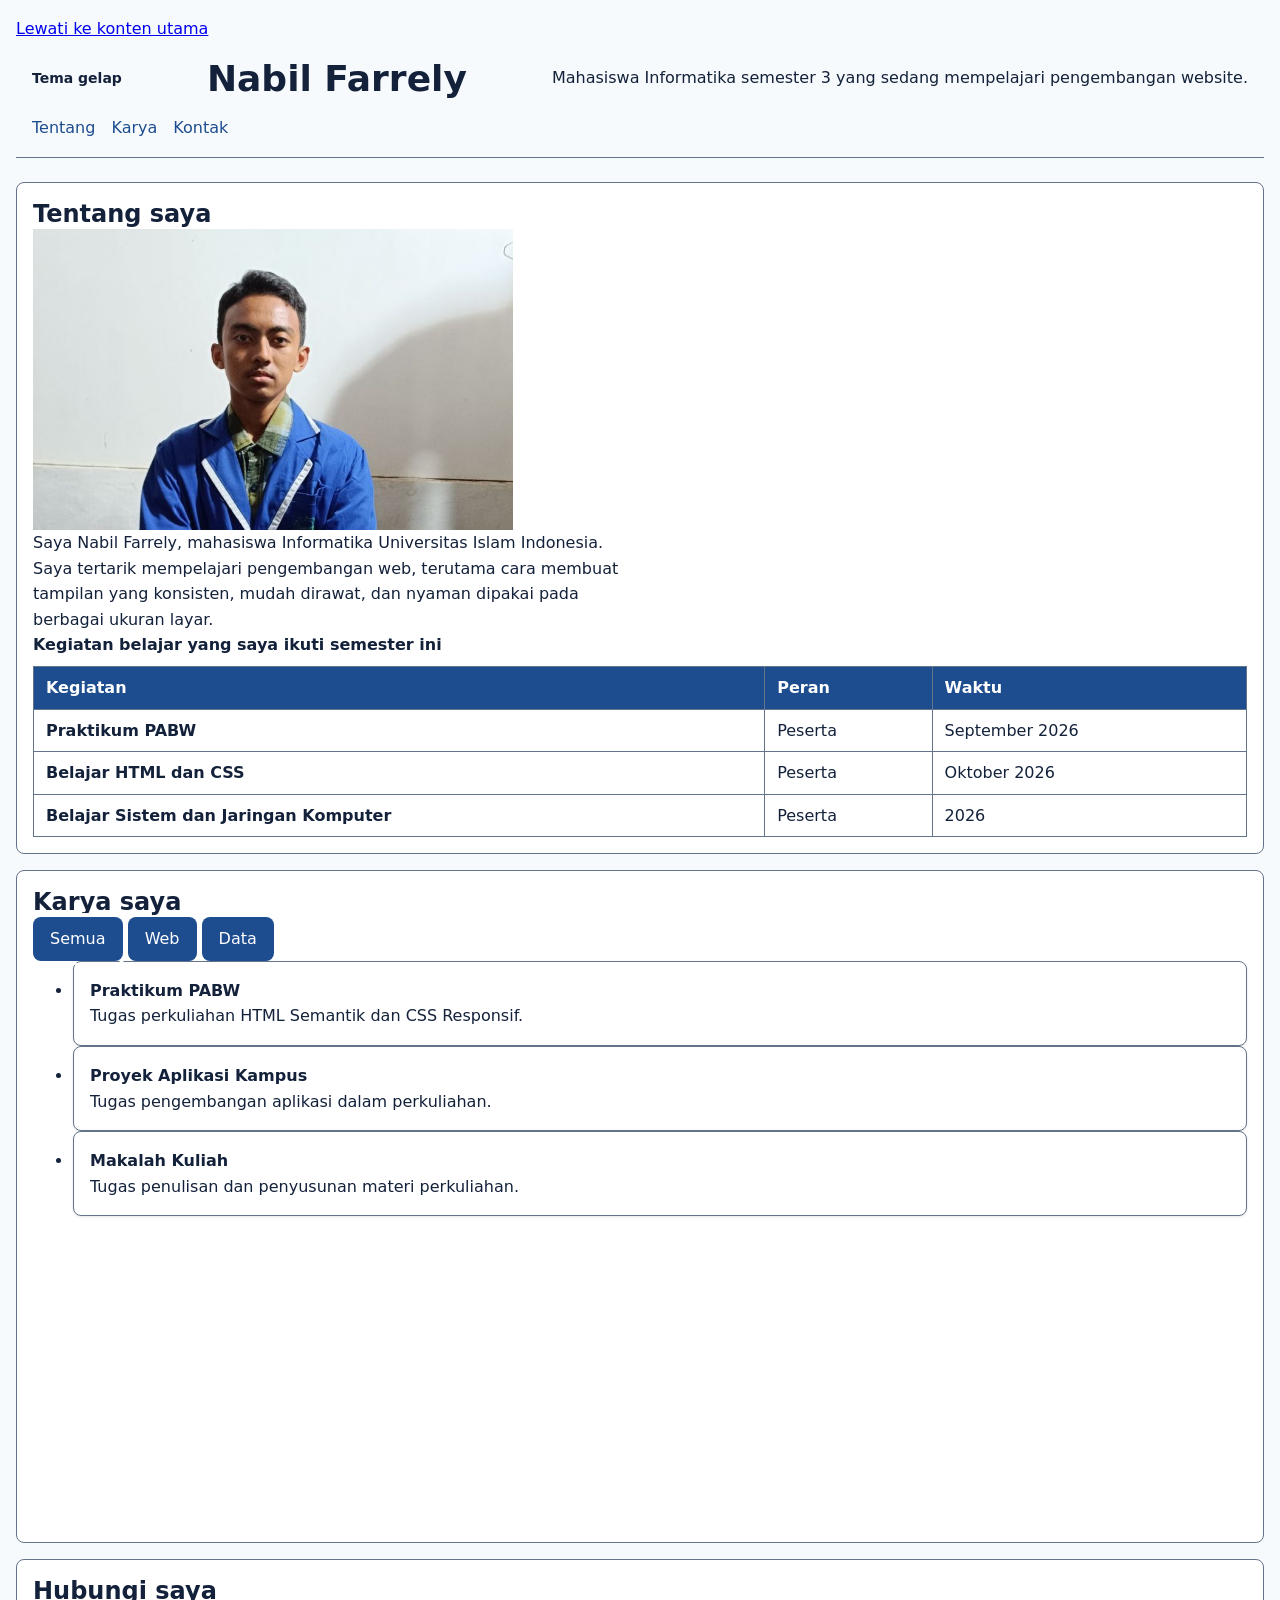
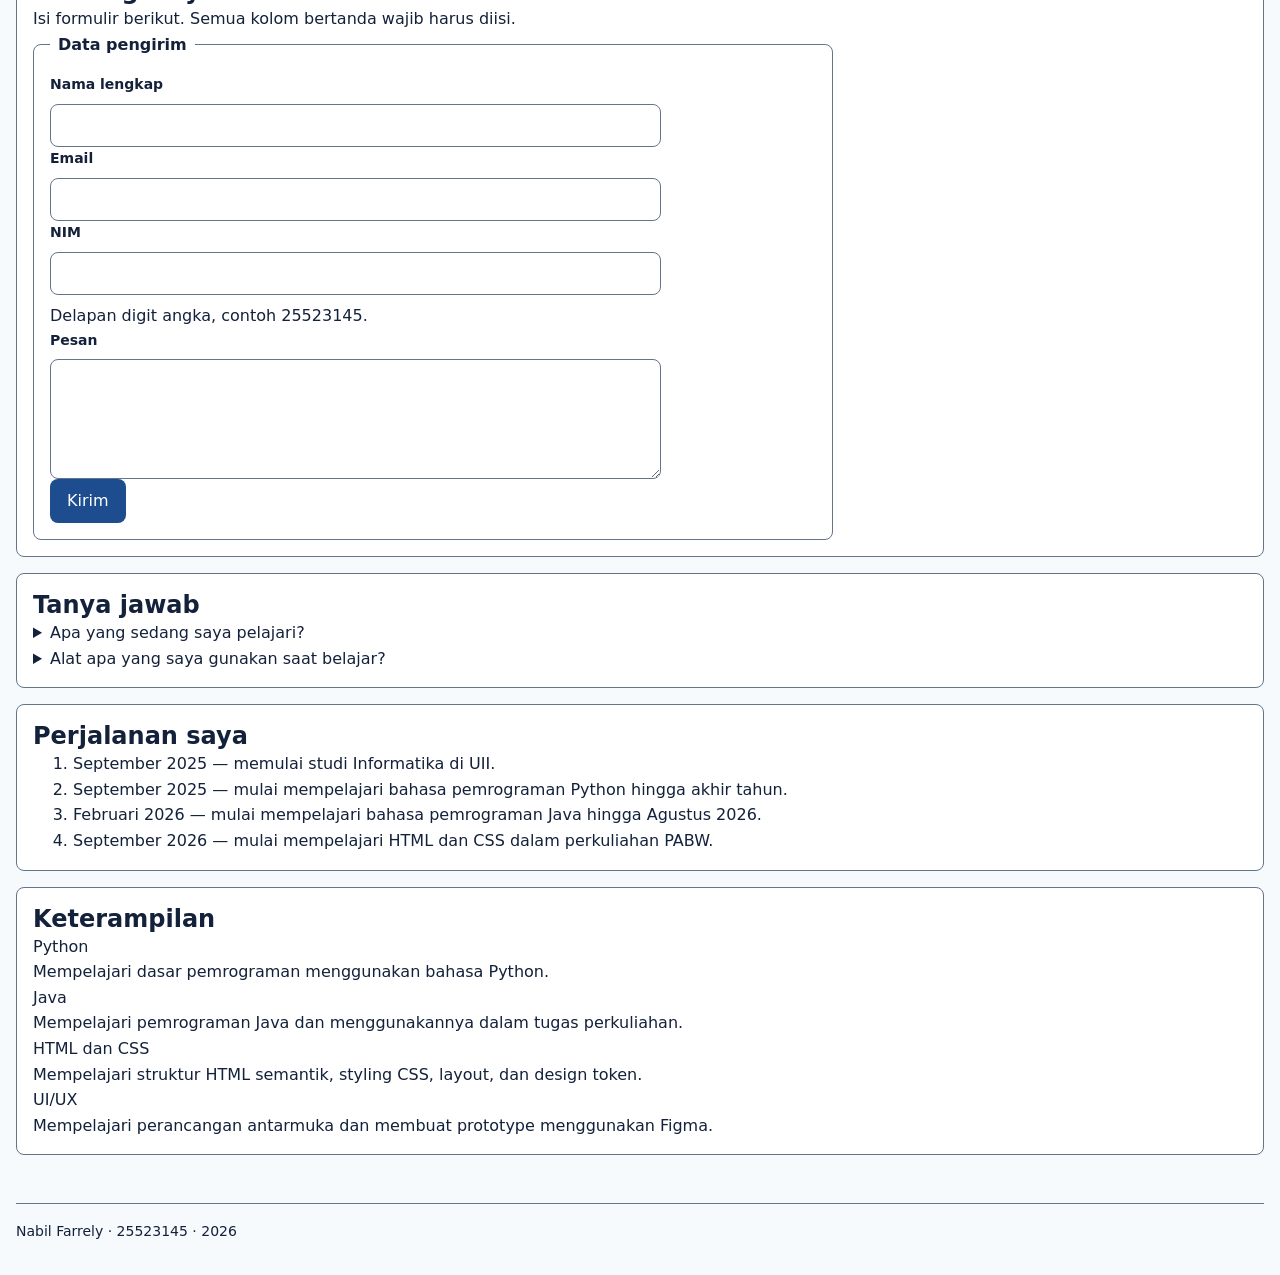
<file: worksheet-p9/profil.html>
<!DOCTYPE html>
<!--
  KERANGKA PROFIL — PABW 2026/2027 — Pertemuan 4
  ==================================================================
  Berkas ini SUDAH LENGKAP dan sudah lolos W3C Nu Html Checker serta
  Lighthouse Accessibility. JANGAN mengubah struktur, landmark, label,
  atau alt untuk memperbaiki tampilan — tampilan diubah dari berkas CSS.

  Tugas Anda di Pertemuan 4:
    1. Ganti isi yang ditandai  [ISI]  dengan milik Anda sendiri.
    2. Buat lima berkas CSS di folder css/ lalu buka komentar
       lima baris <link> di bawah  (lihat Lembar D).
    3. WAJIB — tambahkan MINIMAL TIGA bagian baru di dalam <main>,
       masing-masing memakai elemen semantik yang belum terpakai dan
       berbeda satu sama lain  (lihat Lembar B.3). Setiap bagian wajib
       diberi gaya memakai token yang sama, lalu dievaluasi W3C dan WCAG.
-->
<html lang="id">
<head>
  <meta charset="utf-8">
  <meta name="viewport" content="width=device-width, initial-scale=1">
  <meta name="color-scheme" content="light dark">
  <!-- ISI 1 — judul tab dan hasil pencarian. Ganti dengan nama Anda. -->
  <title>Profil Nabil Farrely — PABW 2026/2027</title>
  <meta name="description" content="Halaman profil mahasiswa PABW: tentang saya, karya, dan kontak.">

  <!-- LEMBAR D — buat lima berkas di folder css/, lalu buka komentar ini.
       URUTAN PEMUATAN MENENTUKAN CASCADE: tokens, base, layout, komponen, tema.
       Lapisan paling bawah menang tanpa perlu !important. -->
  <link rel="stylesheet" href="css/tokens.css">
  <link rel="stylesheet" href="css/base.css">
  <link rel="stylesheet" href="css/layout.css">
  <link rel="stylesheet" href="css/komponen.css">
  <link rel="stylesheet" href="css/tema.css">
  <link rel="stylesheet" href="css/responsif.css">
</head>
<body>
  <a class="lewati" href="#utama">Lewati ke konten utama</a>

  <header class="kepala">
    <div class="header-baris">
      <!-- ISI 2 — nama Anda, atau nama panggilan yang Anda pakai. -->
      <input type="checkbox" id="tema" class="pengalih-tema">
      <label for="tema" class="tombol-tema">Tema gelap</label>
      <h1>Nabil Farrely</h1>
      <!-- ISI 3 — satu kalimat tentang diri Anda. -->
      <p class="tagline">Mahasiswa Informatika semester 3 yang sedang mempelajari pengembangan website.</p>
      <nav aria-label="Navigasi utama">
        <ul>
          <li><a href="#tentang">Tentang</a></li>
          <li><a href="#karya">Karya</a></li>
          <li><a href="#kontak">Kontak</a></li>
        </ul>
      </nav>
    </div>
  </header>

  <main id="utama">

    <section id="tentang">
      <h2>Tentang saya</h2>

      <figure class="foto">
        <!-- ISI 4 — pakai foto Anda sendiri dengan nama berkas yang sama,
             atau biarkan berkas contoh apa adanya. -->
        <img src="media/foto-profil1.jpg"
             alt="Foto diri Nabil Farrely memakai jas almameter biru."
             width="480" height="480" loading="lazy">
        <!-- <figcaption>Foto profil</figcaption> -->
      </figure>

      <!-- ISI 5 — dua sampai tiga kalimat: asal, minat, dan hal yang
           sedang Anda pelajari. -->
      <p>Saya Nabil Farrely, mahasiswa Informatika Universitas Islam Indonesia.
         Saya tertarik mempelajari pengembangan web, terutama cara membuat tampilan yang konsisten,
         mudah dirawat, dan nyaman dipakai pada berbagai ukuran layar.</p>
      <div class="table-wrap">
        <table>
          <!-- ISI 6 — judul tabel dan isi minimal tiga baris. -->
          <caption>Kegiatan belajar yang saya ikuti semester ini</caption>
          <thead>
            <tr>
              <th scope="col">Kegiatan</th>
              <th scope="col">Peran</th>
              <th scope="col">Waktu</th>
            </tr>
          </thead>
          <tbody>
            <tr>
              <th scope="row">Praktikum PABW</th>
              <td>Peserta</td>
              <td><time datetime="2026-09">September 2026</time></td>
            </tr>
            <tr>
              <th scope="row">Belajar HTML dan CSS</th>
              <td>Peserta</td>
              <td><time datetime="2026-10">Oktober 2026</time></td>
            </tr>
            <tr>
              <th scope="row">Belajar Sistem dan Jaringan Komputer</th>
              <td>Peserta</td>
              <td><time datetime="2026">2026</time></td>
            </tr>
          </tbody>
        </table>
      </div>
    </section>

    <section id="karya">
      <h2>Karya saya</h2>
      <!-- ISI 7 — tiga karya, proyek, atau hal yang pernah Anda buat.
           Boleh tugas kuliah, karya pribadi, atau hobi. -->

      <div id="filter">
        <button data-kategori="semua" class="aktif">Semua</button>
        <button data-kategori="web">Web</button>
        <button data-kategori="data">Data</button>
      </div>

      <ul id="daftar"></ul>

      <p id="pesan-kosong" hidden>
        Tidak ada proyek pada kategori itu.
      </p>
    </section>

    <section id="kontak">
      <h2>Hubungi saya</h2>
      <p>Isi formulir berikut. Semua kolom bertanda wajib harus diisi.</p>

      <form action="#" method="post" novalidate>
        <fieldset>
          <legend>Data pengirim</legend>

          <p class="form-kolom">
            <label for="nama">Nama lengkap</label>
            <input id="nama" name="nama" type="text"
                   autocomplete="name" required>
            <span class="pesan-galat">Nama lengkap wajib diisi.</span>
          </p>

          <p class="form-kolom">
            <label for="email">Email</label>
            <input id="email" name="email" type="email"
                   autocomplete="email" required>
            <span class="pesan-galat">Masukkan alamat email yang valid.</span>
          </p>

          <p class="form-kolom">
            <label for="nim">NIM</label>
            <!-- ISI 8 — ganti angka di dalam pattern dengan NIM Anda sendiri. -->
            <input id="nim" name="nim" type="text" inputmode="numeric"
                   pattern="[0-9]{8}" aria-describedby="nim-bantuan" required>
            <span id="nim-bantuan">Delapan digit angka, contoh 25523145.</span>
            <span class="pesan-galat">NIM harus terdiri dari 8 digit angka.</span>
          </p>

          <p class="form-kolom">
            <label for="pesan">Pesan</label>
            <textarea id="pesan" name="pesan" rows="4" required></textarea>
            <span class="pesan-galat">Pesan wajib diisi.</span>
          </p>

          <button type="submit">Kirim</button>
        </fieldset>
      </form>
    </section>

    <!-- STRUKTUR TAMBAHAN (Lembar B.3) — minimal tiga bagian baru di sini,
         sebelum tag penutup </main>. Wajib: satu <h2> per bagian, atribut id
         yang belum terpakai, elemen semantik yang berbeda satu sama lain, dan
         gaya memakai token yang sama. Tiga section di atas JANGAN diubah. -->

    <section id="tanya-jawab">
      <h2>Tanya jawab</h2>
      <details>
        <summary>Apa yang sedang saya pelajari?</summary>
        <p>CSS dan cara menyusun tampilan yang konsisten melalui design token.</p>
      </details>
      <details>
        <summary>Alat apa yang saya gunakan saat belajar?</summary>
        <p>Editor kode, peramban, dan DevTools untuk memeriksa struktur serta tampilan halaman.</p>
      </details>
    </section>

    <section id="perjalanan">
      <h2>Perjalanan saya</h2>
      <ol class="lini">
        <li><time datetime="2025-09">September 2025</time> — memulai studi Informatika di UII.</li>
        <li><time datetime="2025-09">September 2025</time> — mulai mempelajari bahasa pemrograman Python hingga akhir tahun.</li>
        <li><time datetime="2026-01">Februari 2026</time> — mulai mempelajari bahasa pemrograman Java hingga Agustus 2026.</li>
        <li><time datetime="2026-09">September 2026</time> — mulai mempelajari HTML dan CSS dalam perkuliahan PABW.</li>
      </ol>
    </section>

    <section id="keterampilan">
      <h2>Keterampilan</h2>
      <dl class="keterampilan">
        <dt>Python</dt>
        <dd>Mempelajari dasar pemrograman menggunakan bahasa Python.</dd>

        <dt>Java</dt>
        <dd>Mempelajari pemrograman Java dan menggunakannya dalam tugas perkuliahan.</dd>

        <dt>HTML dan CSS</dt>
        <dd>Mempelajari struktur HTML semantik, styling CSS, layout, dan design token.</dd>

        <dt>UI/UX</dt>
        <dd>Mempelajari perancangan antarmuka dan membuat prototype menggunakan Figma.</dd>
      </dl>
    </section>
  </main>

  <footer class="kaki">
    <!-- ISI 9 — nama, NIM, tahun. -->
    <p>Nabil Farrely · 25523145 · <time datetime="2026">2026</time></p>
  </footer>
  <script type="module" src="js/app.js"></script>
  <script type="module" src="js/dom.js"></script>
</body>
</html>
</file>
<file: worksheet-p10/css/tokens.css>
/* LAPIS 1 — primitif: nilai mentah, tidak menyebut peran apa pun */
:root {
  --blue-700: #1D4D8F;
  /* --blue-700: #7C3AED;      ganti dengan warna lain */
  --gray-50: #F7FAFC;
  --gray-900: #13213A;

  --space-1: 0.25rem;
  --space-2: 0.5rem;
  --space-3: 0.75rem;
  --space-4: 1rem;
  --space-6: 1.5rem;

  --radius-md: 0.5rem;
  --shadow-1: 0 0.0625rem 0.1875rem rgba(0, 0, 0, 0.1);

  --text-sm: 0.875rem;
  --text-md: 1rem;
  --text-xl: 1.5rem;
  --text-3xl: 2.25rem;
}

/* LAPIS 2 — semantik: peran. Isinya mengacu ke lapis 1. */
:root {
  --color-bg: var(--gray-50);
  --color-fg: var(--gray-900);
  --color-surface: #FFFFFF;
  --color-border: #64748B;
  --color-primary: var(--blue-700);
  --color-danger: #B42318;
  --color-focus: var(--blue-700);

  --card-pad: var(--space-4);
  --section-gap: var(--space-6);
}
</file>
<file: worksheet-p10/css/base.css>
/* aturan dasar yang berlaku ke seluruh halaman. */

*, *::before, *::after {
  box-sizing: border-box;  /* width sudah mencakup padding + border */
}

* {
  margin: 0; }               /* hapus jarak bawaan; atur sendiri memakai gap */


img {
  max-width: 100%;
  height: auto;
  display: block;
}

html {  /* ikuti pengaturan pengguna, jangan dipatok */
  font-size: 100%;
}

body {
  font-family: system-ui, "Segoe UI", Roboto, sans-serif;
  font-size: var(--text-md);
  line-height: 1.6;  /* ikuti pengaturan pengguna, jangan dipatok */
  color: var(--color-fg);
  background: var(--color-bg);
  padding: var(--space-4);
}

h1 {
  font-size: var(--text-3xl);
  line-height: 1.15;
}

h2 {
  font-size: var(--text-xl);
  line-height: 1.25;
}

h3 {
  font-size: var(--text-md);
}

/* Batasi panjang baris supaya mata mudah berpindah baris */
main p {
  max-width: 60ch;
}
</file>
<file: worksheet-p10/css/layout.css>
/* mengatur susunan/navbar/kartu */

body {
  display: grid;
  grid-template-rows: auto 1fr auto;
  min-height: 100dvh;
}

header {
  padding-block: var(--space-4);
  border-bottom: 1px solid var(--color-border);
}

.header-baris {  /* <div class="header-baris"> di dalam header */
  display: flex;
  align-items: center;  /* sumbu silang: rata tengah */
  justify-content: space-between;   /* sumbu utama: judul kiri, menu kanan */
  gap: var(--space-4);
  flex-wrap: wrap;  /* turun baris di layar sempit, jangan meluber */
  max-width: 76rem;
  margin-inline: auto;
}

nav ul {
  display: flex;
  gap: var(--space-4);
  list-style: none;  /* daftar nav tanpa butir */
  padding: 0;
}

nav a {
  color: var(--color-primary);
  text-decoration: none;
}

nav a:hover {
  text-decoration: underline;
}


main {
  display: grid;
  grid-template-rows: repeat(2, minmax(0, 1fr));
  gap: var(--space-6);  /* jarak antar bagian, tanpa margin */
  padding-block: var(--space-6);
}

/* tambahan pembungkus (rapikan setiap section) */
section {
  background: var(--color-surface);
  border: 1px solid var(--color-border);
  border-radius: var(--radius-md);
  padding: var(--card-pad);
}

.katalog {
  display: grid;
  grid-template-columns: repeat(auto-fill, minmax(16rem, 1fr));
  gap: var(--space-4);
  list-style: none;
  padding: 0;
}

.kartu {
  flex: 1 1 16rem;  /* tumbuh, menyusut, lebar dasar 16rem */
  background: var(--color-surface);
  border: 1px solid var(--color-border);
  border-radius: var(--radius-md);
  box-shadow: var(--shadow-1);
  padding: var(--card-pad);
}

.katalog .kartu {
  display: grid;
  align-content: start;
  min-height: 14rem;
}

footer {
  margin-top: var(--space-6);
  padding-block: var(--space-4);
  border-top: 1px solid var(--color-border);
  color: var(--color-fg);  /* hindari abu pucat yang gagal kontras */
  font-size: var(--text-sm);
}
</file>
<file: worksheet-p10/css/komponen.css>
/* form, tombol, fokus keyboard, dan validasi form. */

.form-kolom {
  display: flex;
  flex-direction: column;
  gap: var(--space-2);  /* jarak label ke isian, seragam */
}

label {
  font-size: var(--text-sm);
  font-weight: 600;
}

input,
select,
textarea {
  font: inherit;  /* kolom isian ikut ukuran huruf halaman */
  padding: var(--space-2) var(--space-3);
  border: 1px solid var(--color-border);
  border-radius: var(--radius-md);
  background: var(--color-surface);
  color: var(--color-fg);
}

button {
  font: inherit;
  padding: var(--space-2) var(--space-4);
  border: 1px solid transparent;
  border-radius: var(--radius-md);
  background: var(--color-primary);
  color: var(--color-surface);
  cursor: pointer;
}

/* :focus-visible hanya muncul saat pengguna memakai papan ketik */
:focus-visible {
  outline: 2px solid var(--color-focus);
  outline-offset: 2px;
}

/* JANGAN seperti ini — pengguna papan ketik kehilangan jejak */
/* *:focus { outline: none; } */

/* BENAR — hanya setelah pengguna mengetik sesuatu yang tidak sah */
input:user-invalid {
  border-color: var(--color-danger);
  border-width: 2px;
}

/* SALAH — form tampak merah padahal pengguna belum menyentuhnya */
/* input:invalid { border-color: var(--color-danger); } */

.pesan-galat {
  display: none;
  color: var(--color-danger);
  font-size: var(--text-sm);
}

.form-kolom:has([aria-invalid="true"]) .pesan-galat {
  display: block;
}

/* tabel dan form */
table {
  width: 100%;
  border-collapse: collapse;
  background: var(--color-surface);
}

caption {
  text-align: left;
  font-weight: 600;
  margin-bottom: var(--space-2);
}

th,
td {
  padding: var(--space-2) var(--space-3);
  border: 1px solid var(--color-border);
  text-align: left;
}

thead th {
  background: var(--color-primary);
  color: var(--color-surface);
}

tbody th {
  background: var(--color-surface);
  color: var(--color-fg);
}

fieldset {
  border: 1px solid var(--color-border);
  border-radius: var(--radius-md);
  padding: var(--space-4);
  background: var(--color-surface);
}

legend {
  font-weight: 600;
  padding-inline: var(--space-2);
}

form {
  max-width: 50rem;
}

textarea {
  resize: vertical;
}

.aktif {
  outline: 2px solid currentColor;
  outline-offset: 2px;
}
</file>
<file: worksheet-p10/css/tema.css>
/* Ikut pengaturan sistem: lapis semantik saja yang diganti */

@media (prefers-color-scheme: dark) {
  :root {
    --color-bg: #0F172A;
    --color-fg: #E2E8F0;
    --color-surface: #1E293B;
    --color-border: #64748B;
    --color-primary: #7DA9F7;  /* versi lebih terang agar kontras tetap lolos */
    --color-danger: #FF8A8A;
    --color-focus: #FFC000;
    --shadow-1: 0 1px 3px rgba(0, 0, 0, .45);
  }
}

/* CSS */
.pengalih-tema { position: absolute; opacity: 0; pointer-events: none; }

/* Pilihan manual HARUS berada setelah blok media query,
   supaya menang saat keduanya menyala bersamaan. */

:root:has(#tema:checked) {
  --color-bg: #0F172A;
  --color-fg: #E2E8F0;
  --color-surface: #1E293B;
  --color-border: #334155;
  --color-primary: #7DA9F7;
  --color-danger: #FF8A8A;
  --color-focus: #FFC000;
}
</file>
<file: worksheet-p10/css/responsif.css>
/* gaya dasar: berlaku untuk semua lebar */

/* isi halaman satu kolom pada layar sempit */
main {
  display: grid;
  grid-template-columns: 1fr;
  gap: var(--space-4);
}

/* galeri kartu satu kolom pada layar sempit */
.katalog {
  display: grid;
  grid-template-columns: 1fr;
  gap: var(--space-4);
}

/* tablet: galeri dua kolom */
@media (min-width: 48rem) {
  .katalog {
    grid-template-columns: repeat(2, 1fr);
  }
}

/* desktop: galeri tiga kolom */
@media (min-width: 60rem) {
  .katalog {
    grid-template-columns: repeat(3, 1fr);
  }
}

/* tabel lebar dapat digulir sendiri */
.table-wrap {
  overflow-x: auto;
}

/* teks panjang tidak membuat kartu melebar */
.kartu {
  min-width: 0;
  overflow-wrap: anywhere;
}
</file>
<file: worksheet-p11/css/tokens.css>
/* LAPIS 1 — primitif: nilai mentah, tidak menyebut peran apa pun */
:root {
  --blue-700: #1D4D8F;
  /* --blue-700: #7C3AED;      ganti dengan warna lain */
  --gray-50: #F7FAFC;
  --gray-900: #13213A;

  --space-1: 0.25rem;
  --space-2: 0.5rem;
  --space-3: 0.75rem;
  --space-4: 1rem;
  --space-6: 1.5rem;

  --radius-md: 0.5rem;
  --shadow-1: 0 0.0625rem 0.1875rem rgba(0, 0, 0, 0.1);

  --text-sm: 0.875rem;
  --text-md: 1rem;
  --text-xl: 1.5rem;
  --text-3xl: 2.25rem;
}

/* LAPIS 2 — semantik: peran. Isinya mengacu ke lapis 1. */
:root {
  --color-bg: var(--gray-50);
  --color-fg: var(--gray-900);
  --color-surface: #FFFFFF;
  --color-border: #64748B;
  --color-primary: var(--blue-700);
  --color-danger: #B42318;
  --color-focus: var(--blue-700);

  --card-pad: var(--space-4);
  --section-gap: var(--space-6);
}
</file>
<file: worksheet-p11/css/base.css>
/* aturan dasar yang berlaku ke seluruh halaman. */

*, *::before, *::after {
  box-sizing: border-box;  /* width sudah mencakup padding + border */
}

* {
  margin: 0; }               /* hapus jarak bawaan; atur sendiri memakai gap */


img {
  max-width: 100%;
  height: auto;
  display: block;
}

html {  /* ikuti pengaturan pengguna, jangan dipatok */
  font-size: 100%;
}

body {
  font-family: system-ui, "Segoe UI", Roboto, sans-serif;
  font-size: var(--text-md);
  line-height: 1.6;  /* ikuti pengaturan pengguna, jangan dipatok */
  color: var(--color-fg);
  background: var(--color-bg);
  padding: var(--space-4);
}

h1 {
  font-size: var(--text-3xl);
  line-height: 1.15;
}

h2 {
  font-size: var(--text-xl);
  line-height: 1.25;
}

h3 {
  font-size: var(--text-md);
}

/* Batasi panjang baris supaya mata mudah berpindah baris */
main p {
  max-width: 60ch;
}
</file>
<file: worksheet-p11/css/layout.css>
/* mengatur susunan/navbar/kartu */

body {
  display: grid;
  grid-template-rows: auto 1fr auto;
  min-height: 100dvh;
}

header {
  padding-block: var(--space-4);
  border-bottom: 1px solid var(--color-border);
}

.header-baris {  /* <div class="header-baris"> di dalam header */
  display: flex;
  align-items: center;  /* sumbu silang: rata tengah */
  justify-content: space-between;   /* sumbu utama: judul kiri, menu kanan */
  gap: var(--space-4);
  flex-wrap: wrap;  /* turun baris di layar sempit, jangan meluber */
  max-width: 76rem;
  margin-inline: auto;
}

nav ul {
  display: flex;
  gap: var(--space-4);
  list-style: none;  /* daftar nav tanpa butir */
  padding: 0;
}

nav a {
  color: var(--color-primary);
  text-decoration: none;
}

nav a:hover {
  text-decoration: underline;
}


main {
  display: grid;
  grid-template-rows: repeat(2, minmax(0, 1fr));
  gap: var(--space-6);  /* jarak antar bagian, tanpa margin */
  padding-block: var(--space-6);
}

/* tambahan pembungkus (rapikan setiap section) */
section {
  background: var(--color-surface);
  border: 1px solid var(--color-border);
  border-radius: var(--radius-md);
  padding: var(--card-pad);
}

.katalog {
  display: grid;
  grid-template-columns: repeat(auto-fill, minmax(16rem, 1fr));
  gap: var(--space-4);
  list-style: none;
  padding: 0;
}

.kartu {
  flex: 1 1 16rem;  /* tumbuh, menyusut, lebar dasar 16rem */
  background: var(--color-surface);
  border: 1px solid var(--color-border);
  border-radius: var(--radius-md);
  box-shadow: var(--shadow-1);
  padding: var(--card-pad);
}

.katalog .kartu {
  display: grid;
  align-content: start;
  min-height: 14rem;
}

footer {
  margin-top: var(--space-6);
  padding-block: var(--space-4);
  border-top: 1px solid var(--color-border);
  color: var(--color-fg);  /* hindari abu pucat yang gagal kontras */
  font-size: var(--text-sm);
}
</file>
<file: worksheet-p11/css/komponen.css>
/* form, tombol, fokus keyboard, dan validasi form. */

.form-kolom {
  display: flex;
  flex-direction: column;
  gap: var(--space-2);  /* jarak label ke isian, seragam */
}

label {
  font-size: var(--text-sm);
  font-weight: 600;
}

input,
select,
textarea {
  font: inherit;  /* kolom isian ikut ukuran huruf halaman */
  padding: var(--space-2) var(--space-3);
  border: 1px solid var(--color-border);
  border-radius: var(--radius-md);
  background: var(--color-surface);
  color: var(--color-fg);
}

button {
  font: inherit;
  padding: var(--space-2) var(--space-4);
  border: 1px solid transparent;
  border-radius: var(--radius-md);
  background: var(--color-primary);
  color: var(--color-surface);
  cursor: pointer;
}

/* :focus-visible hanya muncul saat pengguna memakai papan ketik */
:focus-visible {
  outline: 2px solid var(--color-focus);
  outline-offset: 2px;
}

/* JANGAN seperti ini — pengguna papan ketik kehilangan jejak */
/* *:focus { outline: none; } */

/* BENAR — hanya setelah pengguna mengetik sesuatu yang tidak sah */
input:user-invalid {
  border-color: var(--color-danger);
  border-width: 2px;
}

/* SALAH — form tampak merah padahal pengguna belum menyentuhnya */
/* input:invalid { border-color: var(--color-danger); } */

.pesan-galat {
  display: none;
  color: var(--color-danger);
  font-size: var(--text-sm);
}

.form-kolom:has([aria-invalid="true"]) .pesan-galat {
  display: block;
}

/* tabel dan form */
table {
  width: 100%;
  border-collapse: collapse;
  background: var(--color-surface);
}

caption {
  text-align: left;
  font-weight: 600;
  margin-bottom: var(--space-2);
}

th,
td {
  padding: var(--space-2) var(--space-3);
  border: 1px solid var(--color-border);
  text-align: left;
}

thead th {
  background: var(--color-primary);
  color: var(--color-surface);
}

tbody th {
  background: var(--color-surface);
  color: var(--color-fg);
}

fieldset {
  border: 1px solid var(--color-border);
  border-radius: var(--radius-md);
  padding: var(--space-4);
  background: var(--color-surface);
}

legend {
  font-weight: 600;
  padding-inline: var(--space-2);
}

form {
  max-width: 50rem;
}

textarea {
  resize: vertical;
}

.aktif {
  outline: 2px solid currentColor;
  outline-offset: 2px;
}
</file>
<file: worksheet-p11/css/tema.css>
/* Ikut pengaturan sistem: lapis semantik saja yang diganti */

@media (prefers-color-scheme: dark) {
  :root {
    --color-bg: #0F172A;
    --color-fg: #E2E8F0;
    --color-surface: #1E293B;
    --color-border: #64748B;
    --color-primary: #7DA9F7;  /* versi lebih terang agar kontras tetap lolos */
    --color-danger: #FF8A8A;
    --color-focus: #FFC000;
    --shadow-1: 0 1px 3px rgba(0, 0, 0, .45);
  }
}

/* CSS */
.pengalih-tema { position: absolute; opacity: 0; pointer-events: none; }

/* Pilihan manual HARUS berada setelah blok media query,
   supaya menang saat keduanya menyala bersamaan. */

:root:has(#tema:checked) {
  --color-bg: #0F172A;
  --color-fg: #E2E8F0;
  --color-surface: #1E293B;
  --color-border: #334155;
  --color-primary: #7DA9F7;
  --color-danger: #FF8A8A;
  --color-focus: #FFC000;
}
</file>
<file: worksheet-p11/css/responsif.css>
/* gaya dasar: berlaku untuk semua lebar */

/* isi halaman satu kolom pada layar sempit */
main {
  display: grid;
  grid-template-columns: 1fr;
  gap: var(--space-4);
}

/* galeri kartu satu kolom pada layar sempit */
.katalog {
  display: grid;
  grid-template-columns: 1fr;
  gap: var(--space-4);
}

/* tablet: galeri dua kolom */
@media (min-width: 48rem) {
  .katalog {
    grid-template-columns: repeat(2, 1fr);
  }
}

/* desktop: galeri tiga kolom */
@media (min-width: 60rem) {
  .katalog {
    grid-template-columns: repeat(3, 1fr);
  }
}

/* tabel lebar dapat digulir sendiri */
.table-wrap {
  overflow-x: auto;
}

/* teks panjang tidak membuat kartu melebar */
.kartu {
  min-width: 0;
  overflow-wrap: anywhere;
}


/* kelompok tombol filter dan reset */
.kontrol-proyek {
  display: flex;
  align-items: center;
  flex-wrap: wrap;
  gap: 12px;
  margin-top: 12px;
  margin-bottom: 16px;
}

/* jarak antartombol kategori */
#filter {
  display: flex;
  flex-wrap: wrap;
  gap: 8px;
}

/* reset tidak menambah jarak sendiri */
#atur-ulang {
  margin: 0;
}

/* kasih jarak tombol submit */
form button[type="submit"] {
  margin-top: 12px;
}

/* kasih jarak judul "Tentang saya" */
#tentang h2 {
  margin-bottom: 16px;
}
</file>
<file: worksheet-p4/css/tokens.css>
/* LAPIS 1 — primitif: nilai mentah, tidak menyebut peran apa pun */
:root {
  --blue-700: #1D4D8F;
  /* --blue-700: #7C3AED;      ganti dengan warna lain */
  --gray-50: #F7FAFC;
  --gray-900: #13213A;

  --space-1: 0.25rem;
  --space-2: 0.5rem;
  --space-3: 0.75rem;
  --space-4: 1rem;
  --space-6: 1.5rem;

  --radius-md: 0.5rem;
  --shadow-1: 0 0.0625rem 0.1875rem rgba(0, 0, 0, 0.1);

  --text-sm: 0.875rem;
  --text-md: 1rem;
  --text-xl: 1.5rem;
  --text-3xl: 2.25rem;
}

/* LAPIS 2 — semantik: peran. Isinya mengacu ke lapis 1. */
:root {
  --color-bg: var(--gray-50);
  --color-fg: var(--gray-900);
  --color-surface: #FFFFFF;
  --color-border: #64748B;
  --color-primary: var(--blue-700);
  --color-danger: #B42318;
  --color-focus: var(--blue-700);

  --card-pad: var(--space-4);
  --section-gap: var(--space-6);
}
</file>
<file: worksheet-p4/css/base.css>
/* aturan dasar yang berlaku ke seluruh halaman. */

*, *::before, *::after {
  box-sizing: border-box;  /* width sudah mencakup padding + border */
}

* {
  margin: 0; }               /* hapus jarak bawaan; atur sendiri memakai gap */


img {
  max-width: 100%;
  height: auto;
  display: block;
}

html {  /* ikuti pengaturan pengguna, jangan dipatok */
  font-size: 100%;
}

body {
  font-family: system-ui, "Segoe UI", Roboto, sans-serif;
  font-size: var(--text-md);
  line-height: 1.6;  /* ikuti pengaturan pengguna, jangan dipatok */
  color: var(--color-fg);
  background: var(--color-bg);
  padding: var(--space-4);
}

h1 {
  font-size: var(--text-3xl);
  line-height: 1.15;
}

h2 {
  font-size: var(--text-xl);
  line-height: 1.25;
}

h3 {
  font-size: var(--text-md);
}

/* Batasi panjang baris supaya mata mudah berpindah baris */
main p {
  max-width: 60ch;
}
</file>
<file: worksheet-p4/css/layout.css>
/* mengatur susunan/navbar/kartu */

header {
  padding-block: var(--space-4);
  border-bottom: 1px solid var(--color-border);
}

.header-baris {  /* <div class="header-baris"> di dalam header */
  display: flex;
  align-items: center;  /* sumbu silang: rata tengah */
  justify-content: space-between;   /* sumbu utama: judul kiri, menu kanan */
  gap: var(--space-4);
  flex-wrap: wrap;  /* turun baris di layar sempit, jangan meluber */
  max-width: 76rem;
  margin-inline: auto;
}

nav ul {
  display: flex;
  gap: var(--space-4);
  list-style: none;  /* daftar nav tanpa butir */
  padding: 0;
}

nav a {
  color: var(--color-primary);
  text-decoration: none;
}

nav a:hover {
  text-decoration: underline;
}


main {
  display: flex;
  flex-direction: column;
  gap: var(--section-gap);  /* jarak antar bagian, tanpa margin */
  padding-block: var(--space-6);
}

/* tambahan pembungkus (rapikan setiap section) */
section {
  background: var(--color-surface);
  border: 1px solid var(--color-border);
  border-radius: var(--radius-md);
  padding: var(--card-pad);
}

.katalog {
  display: flex;
  flex-wrap: wrap;  /* kunci responsif: kartu turun sendiri */
  gap: var(--space-4);
  list-style: none;
  padding: 0;
}

.kartu {
  flex: 1 1 16rem;  /* tumbuh, menyusut, lebar dasar 16rem */
  background: var(--color-surface);
  border: 1px solid var(--color-border);
  border-radius: var(--radius-md);
  box-shadow: var(--shadow-1);
  padding: var(--card-pad);
}

footer {
  margin-top: var(--space-6);
  padding-block: var(--space-4);
  border-top: 1px solid var(--color-border);
  color: var(--color-fg);  /* hindari abu pucat yang gagal kontras */
  font-size: var(--text-sm);
}
</file>
<file: worksheet-p4/css/komponen.css>
/* form, tombol, fokus keyboard, dan validasi form. */

.form-kolom {
  display: flex;
  flex-direction: column;
  gap: var(--space-2);  /* jarak label ke isian, seragam */
}

label {
  font-size: var(--text-sm);
  font-weight: 600;
}

input,
select,
textarea {
  font: inherit;  /* kolom isian ikut ukuran huruf halaman */
  padding: var(--space-2) var(--space-3);
  border: 1px solid var(--color-border);
  border-radius: var(--radius-md);
  background: var(--color-surface);
  color: var(--color-fg);
}

button {
  font: inherit;
  padding: var(--space-2) var(--space-4);
  border: 1px solid transparent;
  border-radius: var(--radius-md);
  background: var(--color-primary);
  color: var(--color-surface);
  cursor: pointer;
}

/* :focus-visible hanya muncul saat pengguna memakai papan ketik */
:focus-visible {
  outline: 2px solid var(--color-focus);
  outline-offset: 2px;
}

/* JANGAN seperti ini — pengguna papan ketik kehilangan jejak */
/* *:focus { outline: none; } */

/* BENAR — hanya setelah pengguna mengetik sesuatu yang tidak sah */
input:user-invalid {
  border-color: var(--color-danger);
  border-width: 2px;
}

/* SALAH — form tampak merah padahal pengguna belum menyentuhnya */
/* input:invalid { border-color: var(--color-danger); } */

.pesan-galat {
  display: none;
  color: var(--color-danger);
  font-size: var(--text-sm);
}

.form-kolom:has(input:user-invalid) .pesan-galat {
  display: block;
}

/* tabel dan form */
table {
  width: 100%;
  border-collapse: collapse;
  background: var(--color-surface);
}

caption {
  text-align: left;
  font-weight: 600;
  margin-bottom: var(--space-2);
}

th,
td {
  padding: var(--space-2) var(--space-3);
  border: 1px solid var(--color-border);
  text-align: left;
}

thead th {
  background: var(--color-primary);
  color: var(--color-surface);
}

tbody th {
  background: var(--color-surface);
  color: var(--color-fg);
}

fieldset {
  border: 1px solid var(--color-border);
  border-radius: var(--radius-md);
  padding: var(--space-4);
  background: var(--color-surface);
}

legend {
  font-weight: 600;
  padding-inline: var(--space-2);
}

form {
  max-width: 50rem;
}

textarea {
  resize: vertical;
}
</file>
<file: worksheet-p4/css/tema.css>
/* Ikut pengaturan sistem: lapis semantik saja yang diganti */

@media (prefers-color-scheme: dark) {
  :root {
    --color-bg: #0F172A;
    --color-fg: #E2E8F0;
    --color-surface: #1E293B;
    --color-border: #64748B;
    --color-primary: #7DA9F7;  /* versi lebih terang agar kontras tetap lolos */
    --color-danger: #FF8A8A;
    --color-focus: #FFC000;
    --shadow-1: 0 1px 3px rgba(0, 0, 0, .45);
  }
}

/* CSS */
.pengalih-tema { position: absolute; opacity: 0; pointer-events: none; }

/* Pilihan manual HARUS berada setelah blok media query,
   supaya menang saat keduanya menyala bersamaan. */

:root:has(#tema:checked) {
  --color-bg: #0F172A;
  --color-fg: #E2E8F0;
  --color-surface: #1E293B;
  --color-border: #334155;
  --color-primary: #7DA9F7;
  --color-danger: #FF8A8A;
  --color-focus: #FFC000;
}
</file>
<file: worksheet-p5/css/tokens.css>
/* LAPIS 1 — primitif: nilai mentah, tidak menyebut peran apa pun */
:root {
  --blue-700: #1D4D8F;
  /* --blue-700: #7C3AED;      ganti dengan warna lain */
  --gray-50: #F7FAFC;
  --gray-900: #13213A;

  --space-1: 0.25rem;
  --space-2: 0.5rem;
  --space-3: 0.75rem;
  --space-4: 1rem;
  --space-6: 1.5rem;

  --radius-md: 0.5rem;
  --shadow-1: 0 0.0625rem 0.1875rem rgba(0, 0, 0, 0.1);

  --text-sm: 0.875rem;
  --text-md: 1rem;
  --text-xl: 1.5rem;
  --text-3xl: 2.25rem;
}

/* LAPIS 2 — semantik: peran. Isinya mengacu ke lapis 1. */
:root {
  --color-bg: var(--gray-50);
  --color-fg: var(--gray-900);
  --color-surface: #FFFFFF;
  --color-border: #64748B;
  --color-primary: var(--blue-700);
  --color-danger: #B42318;
  --color-focus: var(--blue-700);

  --card-pad: var(--space-4);
  --section-gap: var(--space-6);
}
</file>
<file: worksheet-p5/css/base.css>
/* aturan dasar yang berlaku ke seluruh halaman. */

*, *::before, *::after {
  box-sizing: border-box;  /* width sudah mencakup padding + border */
}

* {
  margin: 0; }               /* hapus jarak bawaan; atur sendiri memakai gap */


img {
  max-width: 100%;
  height: auto;
  display: block;
}

html {  /* ikuti pengaturan pengguna, jangan dipatok */
  font-size: 100%;
}

body {
  font-family: system-ui, "Segoe UI", Roboto, sans-serif;
  font-size: var(--text-md);
  line-height: 1.6;  /* ikuti pengaturan pengguna, jangan dipatok */
  color: var(--color-fg);
  background: var(--color-bg);
  padding: var(--space-4);
}

h1 {
  font-size: var(--text-3xl);
  line-height: 1.15;
}

h2 {
  font-size: var(--text-xl);
  line-height: 1.25;
}

h3 {
  font-size: var(--text-md);
}

/* Batasi panjang baris supaya mata mudah berpindah baris */
main p {
  max-width: 60ch;
}
</file>
<file: worksheet-p5/css/layout.css>
/* mengatur susunan/navbar/kartu */

body {
  display: grid;
  grid-template-rows: auto 1fr auto;
  min-height: 100dvh;
}

header {
  padding-block: var(--space-4);
  border-bottom: 1px solid var(--color-border);
}

.header-baris {  /* <div class="header-baris"> di dalam header */
  display: flex;
  align-items: center;  /* sumbu silang: rata tengah */
  justify-content: space-between;   /* sumbu utama: judul kiri, menu kanan */
  gap: var(--space-4);
  flex-wrap: wrap;  /* turun baris di layar sempit, jangan meluber */
  max-width: 76rem;
  margin-inline: auto;
}

nav ul {
  display: flex;
  gap: var(--space-4);
  list-style: none;  /* daftar nav tanpa butir */
  padding: 0;
}

nav a {
  color: var(--color-primary);
  text-decoration: none;
}

nav a:hover {
  text-decoration: underline;
}


main {
  display: grid;
  grid-template-rows: repeat(2, minmax(0, 1fr));
  gap: var(--space-6);  /* jarak antar bagian, tanpa margin */
  padding-block: var(--space-6);
}

/* tambahan pembungkus (rapikan setiap section) */
section {
  background: var(--color-surface);
  border: 1px solid var(--color-border);
  border-radius: var(--radius-md);
  padding: var(--card-pad);
}

.katalog {
  display: grid;
  grid-template-columns: repeat(auto-fill, minmax(16rem, 1fr));
  gap: var(--space-4);
  list-style: none;
  padding: 0;
}

.kartu {
  flex: 1 1 16rem;  /* tumbuh, menyusut, lebar dasar 16rem */
  background: var(--color-surface);
  border: 1px solid var(--color-border);
  border-radius: var(--radius-md);
  box-shadow: var(--shadow-1);
  padding: var(--card-pad);
}

.katalog .kartu {
  display: grid;
  align-content: start;
  min-height: 14rem;
}

footer {
  margin-top: var(--space-6);
  padding-block: var(--space-4);
  border-top: 1px solid var(--color-border);
  color: var(--color-fg);  /* hindari abu pucat yang gagal kontras */
  font-size: var(--text-sm);
}
</file>
<file: worksheet-p5/css/komponen.css>
/* form, tombol, fokus keyboard, dan validasi form. */

.form-kolom {
  display: flex;
  flex-direction: column;
  gap: var(--space-2);  /* jarak label ke isian, seragam */
}

label {
  font-size: var(--text-sm);
  font-weight: 600;
}

input,
select,
textarea {
  font: inherit;  /* kolom isian ikut ukuran huruf halaman */
  padding: var(--space-2) var(--space-3);
  border: 1px solid var(--color-border);
  border-radius: var(--radius-md);
  background: var(--color-surface);
  color: var(--color-fg);
}

button {
  font: inherit;
  padding: var(--space-2) var(--space-4);
  border: 1px solid transparent;
  border-radius: var(--radius-md);
  background: var(--color-primary);
  color: var(--color-surface);
  cursor: pointer;
}

/* :focus-visible hanya muncul saat pengguna memakai papan ketik */
:focus-visible {
  outline: 2px solid var(--color-focus);
  outline-offset: 2px;
}

/* JANGAN seperti ini — pengguna papan ketik kehilangan jejak */
/* *:focus { outline: none; } */

/* BENAR — hanya setelah pengguna mengetik sesuatu yang tidak sah */
input:user-invalid {
  border-color: var(--color-danger);
  border-width: 2px;
}

/* SALAH — form tampak merah padahal pengguna belum menyentuhnya */
/* input:invalid { border-color: var(--color-danger); } */

.pesan-galat {
  display: none;
  color: var(--color-danger);
  font-size: var(--text-sm);
}

.form-kolom:has(input:user-invalid) .pesan-galat {
  display: block;
}

/* tabel dan form */
table {
  width: 100%;
  border-collapse: collapse;
  background: var(--color-surface);
}

caption {
  text-align: left;
  font-weight: 600;
  margin-bottom: var(--space-2);
}

th,
td {
  padding: var(--space-2) var(--space-3);
  border: 1px solid var(--color-border);
  text-align: left;
}

thead th {
  background: var(--color-primary);
  color: var(--color-surface);
}

tbody th {
  background: var(--color-surface);
  color: var(--color-fg);
}

fieldset {
  border: 1px solid var(--color-border);
  border-radius: var(--radius-md);
  padding: var(--space-4);
  background: var(--color-surface);
}

legend {
  font-weight: 600;
  padding-inline: var(--space-2);
}

form {
  max-width: 50rem;
}

textarea {
  resize: vertical;
}
</file>
<file: worksheet-p5/css/tema.css>
/* Ikut pengaturan sistem: lapis semantik saja yang diganti */

@media (prefers-color-scheme: dark) {
  :root {
    --color-bg: #0F172A;
    --color-fg: #E2E8F0;
    --color-surface: #1E293B;
    --color-border: #64748B;
    --color-primary: #7DA9F7;  /* versi lebih terang agar kontras tetap lolos */
    --color-danger: #FF8A8A;
    --color-focus: #FFC000;
    --shadow-1: 0 1px 3px rgba(0, 0, 0, .45);
  }
}

/* CSS */
.pengalih-tema { position: absolute; opacity: 0; pointer-events: none; }

/* Pilihan manual HARUS berada setelah blok media query,
   supaya menang saat keduanya menyala bersamaan. */

:root:has(#tema:checked) {
  --color-bg: #0F172A;
  --color-fg: #E2E8F0;
  --color-surface: #1E293B;
  --color-border: #334155;
  --color-primary: #7DA9F7;
  --color-danger: #FF8A8A;
  --color-focus: #FFC000;
}
</file>
<file: worksheet-p6/css/tokens.css>
/* LAPIS 1 — primitif: nilai mentah, tidak menyebut peran apa pun */
:root {
  --blue-700: #1D4D8F;
  /* --blue-700: #7C3AED;      ganti dengan warna lain */
  --gray-50: #F7FAFC;
  --gray-900: #13213A;

  --space-1: 0.25rem;
  --space-2: 0.5rem;
  --space-3: 0.75rem;
  --space-4: 1rem;
  --space-6: 1.5rem;

  --radius-md: 0.5rem;
  --shadow-1: 0 0.0625rem 0.1875rem rgba(0, 0, 0, 0.1);

  --text-sm: 0.875rem;
  --text-md: 1rem;
  --text-xl: 1.5rem;
  --text-3xl: 2.25rem;
}

/* LAPIS 2 — semantik: peran. Isinya mengacu ke lapis 1. */
:root {
  --color-bg: var(--gray-50);
  --color-fg: var(--gray-900);
  --color-surface: #FFFFFF;
  --color-border: #64748B;
  --color-primary: var(--blue-700);
  --color-danger: #B42318;
  --color-focus: var(--blue-700);

  --card-pad: var(--space-4);
  --section-gap: var(--space-6);
}
</file>
<file: worksheet-p6/css/base.css>
/* aturan dasar yang berlaku ke seluruh halaman. */

*, *::before, *::after {
  box-sizing: border-box;  /* width sudah mencakup padding + border */
}

* {
  margin: 0; }               /* hapus jarak bawaan; atur sendiri memakai gap */


img {
  max-width: 100%;
  height: auto;
  display: block;
}

html {  /* ikuti pengaturan pengguna, jangan dipatok */
  font-size: 100%;
}

body {
  font-family: system-ui, "Segoe UI", Roboto, sans-serif;
  font-size: var(--text-md);
  line-height: 1.6;  /* ikuti pengaturan pengguna, jangan dipatok */
  color: var(--color-fg);
  background: var(--color-bg);
  padding: var(--space-4);
}

h1 {
  font-size: var(--text-3xl);
  line-height: 1.15;
}

h2 {
  font-size: var(--text-xl);
  line-height: 1.25;
}

h3 {
  font-size: var(--text-md);
}

/* Batasi panjang baris supaya mata mudah berpindah baris */
main p {
  max-width: 60ch;
}
</file>
<file: worksheet-p6/css/layout.css>
/* mengatur susunan/navbar/kartu */

body {
  display: grid;
  grid-template-rows: auto 1fr auto;
  min-height: 100dvh;
}

header {
  padding-block: var(--space-4);
  border-bottom: 1px solid var(--color-border);
}

.header-baris {  /* <div class="header-baris"> di dalam header */
  display: flex;
  align-items: center;  /* sumbu silang: rata tengah */
  justify-content: space-between;   /* sumbu utama: judul kiri, menu kanan */
  gap: var(--space-4);
  flex-wrap: wrap;  /* turun baris di layar sempit, jangan meluber */
  max-width: 76rem;
  margin-inline: auto;
}

nav ul {
  display: flex;
  gap: var(--space-4);
  list-style: none;  /* daftar nav tanpa butir */
  padding: 0;
}

nav a {
  color: var(--color-primary);
  text-decoration: none;
}

nav a:hover {
  text-decoration: underline;
}


main {
  display: grid;
  grid-template-rows: repeat(2, minmax(0, 1fr));
  gap: var(--space-6);  /* jarak antar bagian, tanpa margin */
  padding-block: var(--space-6);
}

/* tambahan pembungkus (rapikan setiap section) */
section {
  background: var(--color-surface);
  border: 1px solid var(--color-border);
  border-radius: var(--radius-md);
  padding: var(--card-pad);
}

.katalog {
  display: grid;
  grid-template-columns: repeat(auto-fill, minmax(16rem, 1fr));
  gap: var(--space-4);
  list-style: none;
  padding: 0;
}

.kartu {
  flex: 1 1 16rem;  /* tumbuh, menyusut, lebar dasar 16rem */
  background: var(--color-surface);
  border: 1px solid var(--color-border);
  border-radius: var(--radius-md);
  box-shadow: var(--shadow-1);
  padding: var(--card-pad);
}

.katalog .kartu {
  display: grid;
  align-content: start;
  min-height: 14rem;
}

footer {
  margin-top: var(--space-6);
  padding-block: var(--space-4);
  border-top: 1px solid var(--color-border);
  color: var(--color-fg);  /* hindari abu pucat yang gagal kontras */
  font-size: var(--text-sm);
}
</file>
<file: worksheet-p6/css/komponen.css>
/* form, tombol, fokus keyboard, dan validasi form. */

.form-kolom {
  display: flex;
  flex-direction: column;
  gap: var(--space-2);  /* jarak label ke isian, seragam */
}

label {
  font-size: var(--text-sm);
  font-weight: 600;
}

input,
select,
textarea {
  font: inherit;  /* kolom isian ikut ukuran huruf halaman */
  padding: var(--space-2) var(--space-3);
  border: 1px solid var(--color-border);
  border-radius: var(--radius-md);
  background: var(--color-surface);
  color: var(--color-fg);
}

button {
  font: inherit;
  padding: var(--space-2) var(--space-4);
  border: 1px solid transparent;
  border-radius: var(--radius-md);
  background: var(--color-primary);
  color: var(--color-surface);
  cursor: pointer;
}

/* :focus-visible hanya muncul saat pengguna memakai papan ketik */
:focus-visible {
  outline: 2px solid var(--color-focus);
  outline-offset: 2px;
}

/* JANGAN seperti ini — pengguna papan ketik kehilangan jejak */
/* *:focus { outline: none; } */

/* BENAR — hanya setelah pengguna mengetik sesuatu yang tidak sah */
input:user-invalid {
  border-color: var(--color-danger);
  border-width: 2px;
}

/* SALAH — form tampak merah padahal pengguna belum menyentuhnya */
/* input:invalid { border-color: var(--color-danger); } */

.pesan-galat {
  display: none;
  color: var(--color-danger);
  font-size: var(--text-sm);
}

.form-kolom:has(input:user-invalid) .pesan-galat {
  display: block;
}

/* tabel dan form */
table {
  width: 100%;
  border-collapse: collapse;
  background: var(--color-surface);
}

caption {
  text-align: left;
  font-weight: 600;
  margin-bottom: var(--space-2);
}

th,
td {
  padding: var(--space-2) var(--space-3);
  border: 1px solid var(--color-border);
  text-align: left;
}

thead th {
  background: var(--color-primary);
  color: var(--color-surface);
}

tbody th {
  background: var(--color-surface);
  color: var(--color-fg);
}

fieldset {
  border: 1px solid var(--color-border);
  border-radius: var(--radius-md);
  padding: var(--space-4);
  background: var(--color-surface);
}

legend {
  font-weight: 600;
  padding-inline: var(--space-2);
}

form {
  max-width: 50rem;
}

textarea {
  resize: vertical;
}
</file>
<file: worksheet-p6/css/tema.css>
/* Ikut pengaturan sistem: lapis semantik saja yang diganti */

@media (prefers-color-scheme: dark) {
  :root {
    --color-bg: #0F172A;
    --color-fg: #E2E8F0;
    --color-surface: #1E293B;
    --color-border: #64748B;
    --color-primary: #7DA9F7;  /* versi lebih terang agar kontras tetap lolos */
    --color-danger: #FF8A8A;
    --color-focus: #FFC000;
    --shadow-1: 0 1px 3px rgba(0, 0, 0, .45);
  }
}

/* CSS */
.pengalih-tema { position: absolute; opacity: 0; pointer-events: none; }

/* Pilihan manual HARUS berada setelah blok media query,
   supaya menang saat keduanya menyala bersamaan. */

:root:has(#tema:checked) {
  --color-bg: #0F172A;
  --color-fg: #E2E8F0;
  --color-surface: #1E293B;
  --color-border: #334155;
  --color-primary: #7DA9F7;
  --color-danger: #FF8A8A;
  --color-focus: #FFC000;
}
</file>
<file: worksheet-p6/css/responsif.css>
/* gaya dasar: berlaku untuk semua lebar */

/* isi halaman satu kolom pada layar sempit */
main {
  display: grid;
  grid-template-columns: 1fr;
  gap: var(--space-4);
}

/* galeri kartu satu kolom pada layar sempit */
.katalog {
  display: grid;
  grid-template-columns: 1fr;
  gap: var(--space-4);
}

/* tablet: galeri dua kolom */
@media (min-width: 48rem) {
  .katalog {
    grid-template-columns: repeat(2, 1fr);
  }
}

/* desktop: galeri tiga kolom */
@media (min-width: 60rem) {
  .katalog {
    grid-template-columns: repeat(3, 1fr);
  }
}

/* tabel lebar dapat digulir sendiri */
.table-wrap {
  overflow-x: auto;
}

/* teks panjang tidak membuat kartu melebar */
.kartu {
  min-width: 0;
  overflow-wrap: anywhere;
}
</file>
<file: worksheet-p8/css/tokens.css>
/* LAPIS 1 — primitif: nilai mentah, tidak menyebut peran apa pun */
:root {
  --blue-700: #1D4D8F;
  /* --blue-700: #7C3AED;      ganti dengan warna lain */
  --gray-50: #F7FAFC;
  --gray-900: #13213A;

  --space-1: 0.25rem;
  --space-2: 0.5rem;
  --space-3: 0.75rem;
  --space-4: 1rem;
  --space-6: 1.5rem;

  --radius-md: 0.5rem;
  --shadow-1: 0 0.0625rem 0.1875rem rgba(0, 0, 0, 0.1);

  --text-sm: 0.875rem;
  --text-md: 1rem;
  --text-xl: 1.5rem;
  --text-3xl: 2.25rem;
}

/* LAPIS 2 — semantik: peran. Isinya mengacu ke lapis 1. */
:root {
  --color-bg: var(--gray-50);
  --color-fg: var(--gray-900);
  --color-surface: #FFFFFF;
  --color-border: #64748B;
  --color-primary: var(--blue-700);
  --color-danger: #B42318;
  --color-focus: var(--blue-700);

  --card-pad: var(--space-4);
  --section-gap: var(--space-6);
}
</file>
<file: worksheet-p8/css/base.css>
/* aturan dasar yang berlaku ke seluruh halaman. */

*, *::before, *::after {
  box-sizing: border-box;  /* width sudah mencakup padding + border */
}

* {
  margin: 0; }               /* hapus jarak bawaan; atur sendiri memakai gap */


img {
  max-width: 100%;
  height: auto;
  display: block;
}

html {  /* ikuti pengaturan pengguna, jangan dipatok */
  font-size: 100%;
}

body {
  font-family: system-ui, "Segoe UI", Roboto, sans-serif;
  font-size: var(--text-md);
  line-height: 1.6;  /* ikuti pengaturan pengguna, jangan dipatok */
  color: var(--color-fg);
  background: var(--color-bg);
  padding: var(--space-4);
}

h1 {
  font-size: var(--text-3xl);
  line-height: 1.15;
}

h2 {
  font-size: var(--text-xl);
  line-height: 1.25;
}

h3 {
  font-size: var(--text-md);
}

/* Batasi panjang baris supaya mata mudah berpindah baris */
main p {
  max-width: 60ch;
}
</file>
<file: worksheet-p8/css/layout.css>
/* mengatur susunan/navbar/kartu */

body {
  display: grid;
  grid-template-rows: auto 1fr auto;
  min-height: 100dvh;
}

header {
  padding-block: var(--space-4);
  border-bottom: 1px solid var(--color-border);
}

.header-baris {  /* <div class="header-baris"> di dalam header */
  display: flex;
  align-items: center;  /* sumbu silang: rata tengah */
  justify-content: space-between;   /* sumbu utama: judul kiri, menu kanan */
  gap: var(--space-4);
  flex-wrap: wrap;  /* turun baris di layar sempit, jangan meluber */
  max-width: 76rem;
  margin-inline: auto;
}

nav ul {
  display: flex;
  gap: var(--space-4);
  list-style: none;  /* daftar nav tanpa butir */
  padding: 0;
}

nav a {
  color: var(--color-primary);
  text-decoration: none;
}

nav a:hover {
  text-decoration: underline;
}


main {
  display: grid;
  grid-template-rows: repeat(2, minmax(0, 1fr));
  gap: var(--space-6);  /* jarak antar bagian, tanpa margin */
  padding-block: var(--space-6);
}

/* tambahan pembungkus (rapikan setiap section) */
section {
  background: var(--color-surface);
  border: 1px solid var(--color-border);
  border-radius: var(--radius-md);
  padding: var(--card-pad);
}

.katalog {
  display: grid;
  grid-template-columns: repeat(auto-fill, minmax(16rem, 1fr));
  gap: var(--space-4);
  list-style: none;
  padding: 0;
}

.kartu {
  flex: 1 1 16rem;  /* tumbuh, menyusut, lebar dasar 16rem */
  background: var(--color-surface);
  border: 1px solid var(--color-border);
  border-radius: var(--radius-md);
  box-shadow: var(--shadow-1);
  padding: var(--card-pad);
}

.katalog .kartu {
  display: grid;
  align-content: start;
  min-height: 14rem;
}

footer {
  margin-top: var(--space-6);
  padding-block: var(--space-4);
  border-top: 1px solid var(--color-border);
  color: var(--color-fg);  /* hindari abu pucat yang gagal kontras */
  font-size: var(--text-sm);
}
</file>
<file: worksheet-p8/css/komponen.css>
/* form, tombol, fokus keyboard, dan validasi form. */

.form-kolom {
  display: flex;
  flex-direction: column;
  gap: var(--space-2);  /* jarak label ke isian, seragam */
}

label {
  font-size: var(--text-sm);
  font-weight: 600;
}

input,
select,
textarea {
  font: inherit;  /* kolom isian ikut ukuran huruf halaman */
  padding: var(--space-2) var(--space-3);
  border: 1px solid var(--color-border);
  border-radius: var(--radius-md);
  background: var(--color-surface);
  color: var(--color-fg);
}

button {
  font: inherit;
  padding: var(--space-2) var(--space-4);
  border: 1px solid transparent;
  border-radius: var(--radius-md);
  background: var(--color-primary);
  color: var(--color-surface);
  cursor: pointer;
}

/* :focus-visible hanya muncul saat pengguna memakai papan ketik */
:focus-visible {
  outline: 2px solid var(--color-focus);
  outline-offset: 2px;
}

/* JANGAN seperti ini — pengguna papan ketik kehilangan jejak */
/* *:focus { outline: none; } */

/* BENAR — hanya setelah pengguna mengetik sesuatu yang tidak sah */
input:user-invalid {
  border-color: var(--color-danger);
  border-width: 2px;
}

/* SALAH — form tampak merah padahal pengguna belum menyentuhnya */
/* input:invalid { border-color: var(--color-danger); } */

.pesan-galat {
  display: none;
  color: var(--color-danger);
  font-size: var(--text-sm);
}

.form-kolom:has(input:user-invalid) .pesan-galat {
  display: block;
}

/* tabel dan form */
table {
  width: 100%;
  border-collapse: collapse;
  background: var(--color-surface);
}

caption {
  text-align: left;
  font-weight: 600;
  margin-bottom: var(--space-2);
}

th,
td {
  padding: var(--space-2) var(--space-3);
  border: 1px solid var(--color-border);
  text-align: left;
}

thead th {
  background: var(--color-primary);
  color: var(--color-surface);
}

tbody th {
  background: var(--color-surface);
  color: var(--color-fg);
}

fieldset {
  border: 1px solid var(--color-border);
  border-radius: var(--radius-md);
  padding: var(--space-4);
  background: var(--color-surface);
}

legend {
  font-weight: 600;
  padding-inline: var(--space-2);
}

form {
  max-width: 50rem;
}

textarea {
  resize: vertical;
}
</file>
<file: worksheet-p8/css/tema.css>
/* Ikut pengaturan sistem: lapis semantik saja yang diganti */

@media (prefers-color-scheme: dark) {
  :root {
    --color-bg: #0F172A;
    --color-fg: #E2E8F0;
    --color-surface: #1E293B;
    --color-border: #64748B;
    --color-primary: #7DA9F7;  /* versi lebih terang agar kontras tetap lolos */
    --color-danger: #FF8A8A;
    --color-focus: #FFC000;
    --shadow-1: 0 1px 3px rgba(0, 0, 0, .45);
  }
}

/* CSS */
.pengalih-tema { position: absolute; opacity: 0; pointer-events: none; }

/* Pilihan manual HARUS berada setelah blok media query,
   supaya menang saat keduanya menyala bersamaan. */

:root:has(#tema:checked) {
  --color-bg: #0F172A;
  --color-fg: #E2E8F0;
  --color-surface: #1E293B;
  --color-border: #334155;
  --color-primary: #7DA9F7;
  --color-danger: #FF8A8A;
  --color-focus: #FFC000;
}
</file>
<file: worksheet-p8/css/responsif.css>
/* gaya dasar: berlaku untuk semua lebar */

/* isi halaman satu kolom pada layar sempit */
main {
  display: grid;
  grid-template-columns: 1fr;
  gap: var(--space-4);
}

/* galeri kartu satu kolom pada layar sempit */
.katalog {
  display: grid;
  grid-template-columns: 1fr;
  gap: var(--space-4);
}

/* tablet: galeri dua kolom */
@media (min-width: 48rem) {
  .katalog {
    grid-template-columns: repeat(2, 1fr);
  }
}

/* desktop: galeri tiga kolom */
@media (min-width: 60rem) {
  .katalog {
    grid-template-columns: repeat(3, 1fr);
  }
}

/* tabel lebar dapat digulir sendiri */
.table-wrap {
  overflow-x: auto;
}

/* teks panjang tidak membuat kartu melebar */
.kartu {
  min-width: 0;
  overflow-wrap: anywhere;
}
</file>
<file: worksheet-p9/css/tokens.css>
/* LAPIS 1 — primitif: nilai mentah, tidak menyebut peran apa pun */
:root {
  --blue-700: #1D4D8F;
  /* --blue-700: #7C3AED;      ganti dengan warna lain */
  --gray-50: #F7FAFC;
  --gray-900: #13213A;

  --space-1: 0.25rem;
  --space-2: 0.5rem;
  --space-3: 0.75rem;
  --space-4: 1rem;
  --space-6: 1.5rem;

  --radius-md: 0.5rem;
  --shadow-1: 0 0.0625rem 0.1875rem rgba(0, 0, 0, 0.1);

  --text-sm: 0.875rem;
  --text-md: 1rem;
  --text-xl: 1.5rem;
  --text-3xl: 2.25rem;
}

/* LAPIS 2 — semantik: peran. Isinya mengacu ke lapis 1. */
:root {
  --color-bg: var(--gray-50);
  --color-fg: var(--gray-900);
  --color-surface: #FFFFFF;
  --color-border: #64748B;
  --color-primary: var(--blue-700);
  --color-danger: #B42318;
  --color-focus: var(--blue-700);

  --card-pad: var(--space-4);
  --section-gap: var(--space-6);
}
</file>
<file: worksheet-p9/css/base.css>
/* aturan dasar yang berlaku ke seluruh halaman. */

*, *::before, *::after {
  box-sizing: border-box;  /* width sudah mencakup padding + border */
}

* {
  margin: 0; }               /* hapus jarak bawaan; atur sendiri memakai gap */


img {
  max-width: 100%;
  height: auto;
  display: block;
}

html {  /* ikuti pengaturan pengguna, jangan dipatok */
  font-size: 100%;
}

body {
  font-family: system-ui, "Segoe UI", Roboto, sans-serif;
  font-size: var(--text-md);
  line-height: 1.6;  /* ikuti pengaturan pengguna, jangan dipatok */
  color: var(--color-fg);
  background: var(--color-bg);
  padding: var(--space-4);
}

h1 {
  font-size: var(--text-3xl);
  line-height: 1.15;
}

h2 {
  font-size: var(--text-xl);
  line-height: 1.25;
}

h3 {
  font-size: var(--text-md);
}

/* Batasi panjang baris supaya mata mudah berpindah baris */
main p {
  max-width: 60ch;
}
</file>
<file: worksheet-p9/css/layout.css>
/* mengatur susunan/navbar/kartu */

body {
  display: grid;
  grid-template-rows: auto 1fr auto;
  min-height: 100dvh;
}

header {
  padding-block: var(--space-4);
  border-bottom: 1px solid var(--color-border);
}

.header-baris {  /* <div class="header-baris"> di dalam header */
  display: flex;
  align-items: center;  /* sumbu silang: rata tengah */
  justify-content: space-between;   /* sumbu utama: judul kiri, menu kanan */
  gap: var(--space-4);
  flex-wrap: wrap;  /* turun baris di layar sempit, jangan meluber */
  max-width: 76rem;
  margin-inline: auto;
}

nav ul {
  display: flex;
  gap: var(--space-4);
  list-style: none;  /* daftar nav tanpa butir */
  padding: 0;
}

nav a {
  color: var(--color-primary);
  text-decoration: none;
}

nav a:hover {
  text-decoration: underline;
}


main {
  display: grid;
  grid-template-rows: repeat(2, minmax(0, 1fr));
  gap: var(--space-6);  /* jarak antar bagian, tanpa margin */
  padding-block: var(--space-6);
}

/* tambahan pembungkus (rapikan setiap section) */
section {
  background: var(--color-surface);
  border: 1px solid var(--color-border);
  border-radius: var(--radius-md);
  padding: var(--card-pad);
}

.katalog {
  display: grid;
  grid-template-columns: repeat(auto-fill, minmax(16rem, 1fr));
  gap: var(--space-4);
  list-style: none;
  padding: 0;
}

.kartu {
  flex: 1 1 16rem;  /* tumbuh, menyusut, lebar dasar 16rem */
  background: var(--color-surface);
  border: 1px solid var(--color-border);
  border-radius: var(--radius-md);
  box-shadow: var(--shadow-1);
  padding: var(--card-pad);
}

.katalog .kartu {
  display: grid;
  align-content: start;
  min-height: 14rem;
}

footer {
  margin-top: var(--space-6);
  padding-block: var(--space-4);
  border-top: 1px solid var(--color-border);
  color: var(--color-fg);  /* hindari abu pucat yang gagal kontras */
  font-size: var(--text-sm);
}
</file>
<file: worksheet-p9/css/komponen.css>
/* form, tombol, fokus keyboard, dan validasi form. */

.form-kolom {
  display: flex;
  flex-direction: column;
  gap: var(--space-2);  /* jarak label ke isian, seragam */
}

label {
  font-size: var(--text-sm);
  font-weight: 600;
}

input,
select,
textarea {
  font: inherit;  /* kolom isian ikut ukuran huruf halaman */
  padding: var(--space-2) var(--space-3);
  border: 1px solid var(--color-border);
  border-radius: var(--radius-md);
  background: var(--color-surface);
  color: var(--color-fg);
}

button {
  font: inherit;
  padding: var(--space-2) var(--space-4);
  border: 1px solid transparent;
  border-radius: var(--radius-md);
  background: var(--color-primary);
  color: var(--color-surface);
  cursor: pointer;
}

/* :focus-visible hanya muncul saat pengguna memakai papan ketik */
:focus-visible {
  outline: 2px solid var(--color-focus);
  outline-offset: 2px;
}

/* JANGAN seperti ini — pengguna papan ketik kehilangan jejak */
/* *:focus { outline: none; } */

/* BENAR — hanya setelah pengguna mengetik sesuatu yang tidak sah */
input:user-invalid {
  border-color: var(--color-danger);
  border-width: 2px;
}

/* SALAH — form tampak merah padahal pengguna belum menyentuhnya */
/* input:invalid { border-color: var(--color-danger); } */

.pesan-galat {
  display: none;
  color: var(--color-danger);
  font-size: var(--text-sm);
}

.form-kolom:has([aria-invalid="true"]) .pesan-galat {
  display: block;
}

/* tabel dan form */
table {
  width: 100%;
  border-collapse: collapse;
  background: var(--color-surface);
}

caption {
  text-align: left;
  font-weight: 600;
  margin-bottom: var(--space-2);
}

th,
td {
  padding: var(--space-2) var(--space-3);
  border: 1px solid var(--color-border);
  text-align: left;
}

thead th {
  background: var(--color-primary);
  color: var(--color-surface);
}

tbody th {
  background: var(--color-surface);
  color: var(--color-fg);
}

fieldset {
  border: 1px solid var(--color-border);
  border-radius: var(--radius-md);
  padding: var(--space-4);
  background: var(--color-surface);
}

legend {
  font-weight: 600;
  padding-inline: var(--space-2);
}

form {
  max-width: 50rem;
}

textarea {
  resize: vertical;
}

.aktif {
  outline: 2px solid currentColor;
  outline-offset: 2px;
}
</file>
<file: worksheet-p9/css/tema.css>
/* Ikut pengaturan sistem: lapis semantik saja yang diganti */

@media (prefers-color-scheme: dark) {
  :root {
    --color-bg: #0F172A;
    --color-fg: #E2E8F0;
    --color-surface: #1E293B;
    --color-border: #64748B;
    --color-primary: #7DA9F7;  /* versi lebih terang agar kontras tetap lolos */
    --color-danger: #FF8A8A;
    --color-focus: #FFC000;
    --shadow-1: 0 1px 3px rgba(0, 0, 0, .45);
  }
}

/* CSS */
.pengalih-tema { position: absolute; opacity: 0; pointer-events: none; }

/* Pilihan manual HARUS berada setelah blok media query,
   supaya menang saat keduanya menyala bersamaan. */

:root:has(#tema:checked) {
  --color-bg: #0F172A;
  --color-fg: #E2E8F0;
  --color-surface: #1E293B;
  --color-border: #334155;
  --color-primary: #7DA9F7;
  --color-danger: #FF8A8A;
  --color-focus: #FFC000;
}
</file>
<file: worksheet-p9/css/responsif.css>
/* gaya dasar: berlaku untuk semua lebar */

/* isi halaman satu kolom pada layar sempit */
main {
  display: grid;
  grid-template-columns: 1fr;
  gap: var(--space-4);
}

/* galeri kartu satu kolom pada layar sempit */
.katalog {
  display: grid;
  grid-template-columns: 1fr;
  gap: var(--space-4);
}

/* tablet: galeri dua kolom */
@media (min-width: 48rem) {
  .katalog {
    grid-template-columns: repeat(2, 1fr);
  }
}

/* desktop: galeri tiga kolom */
@media (min-width: 60rem) {
  .katalog {
    grid-template-columns: repeat(3, 1fr);
  }
}

/* tabel lebar dapat digulir sendiri */
.table-wrap {
  overflow-x: auto;
}

/* teks panjang tidak membuat kartu melebar */
.kartu {
  min-width: 0;
  overflow-wrap: anywhere;
}
</file>
